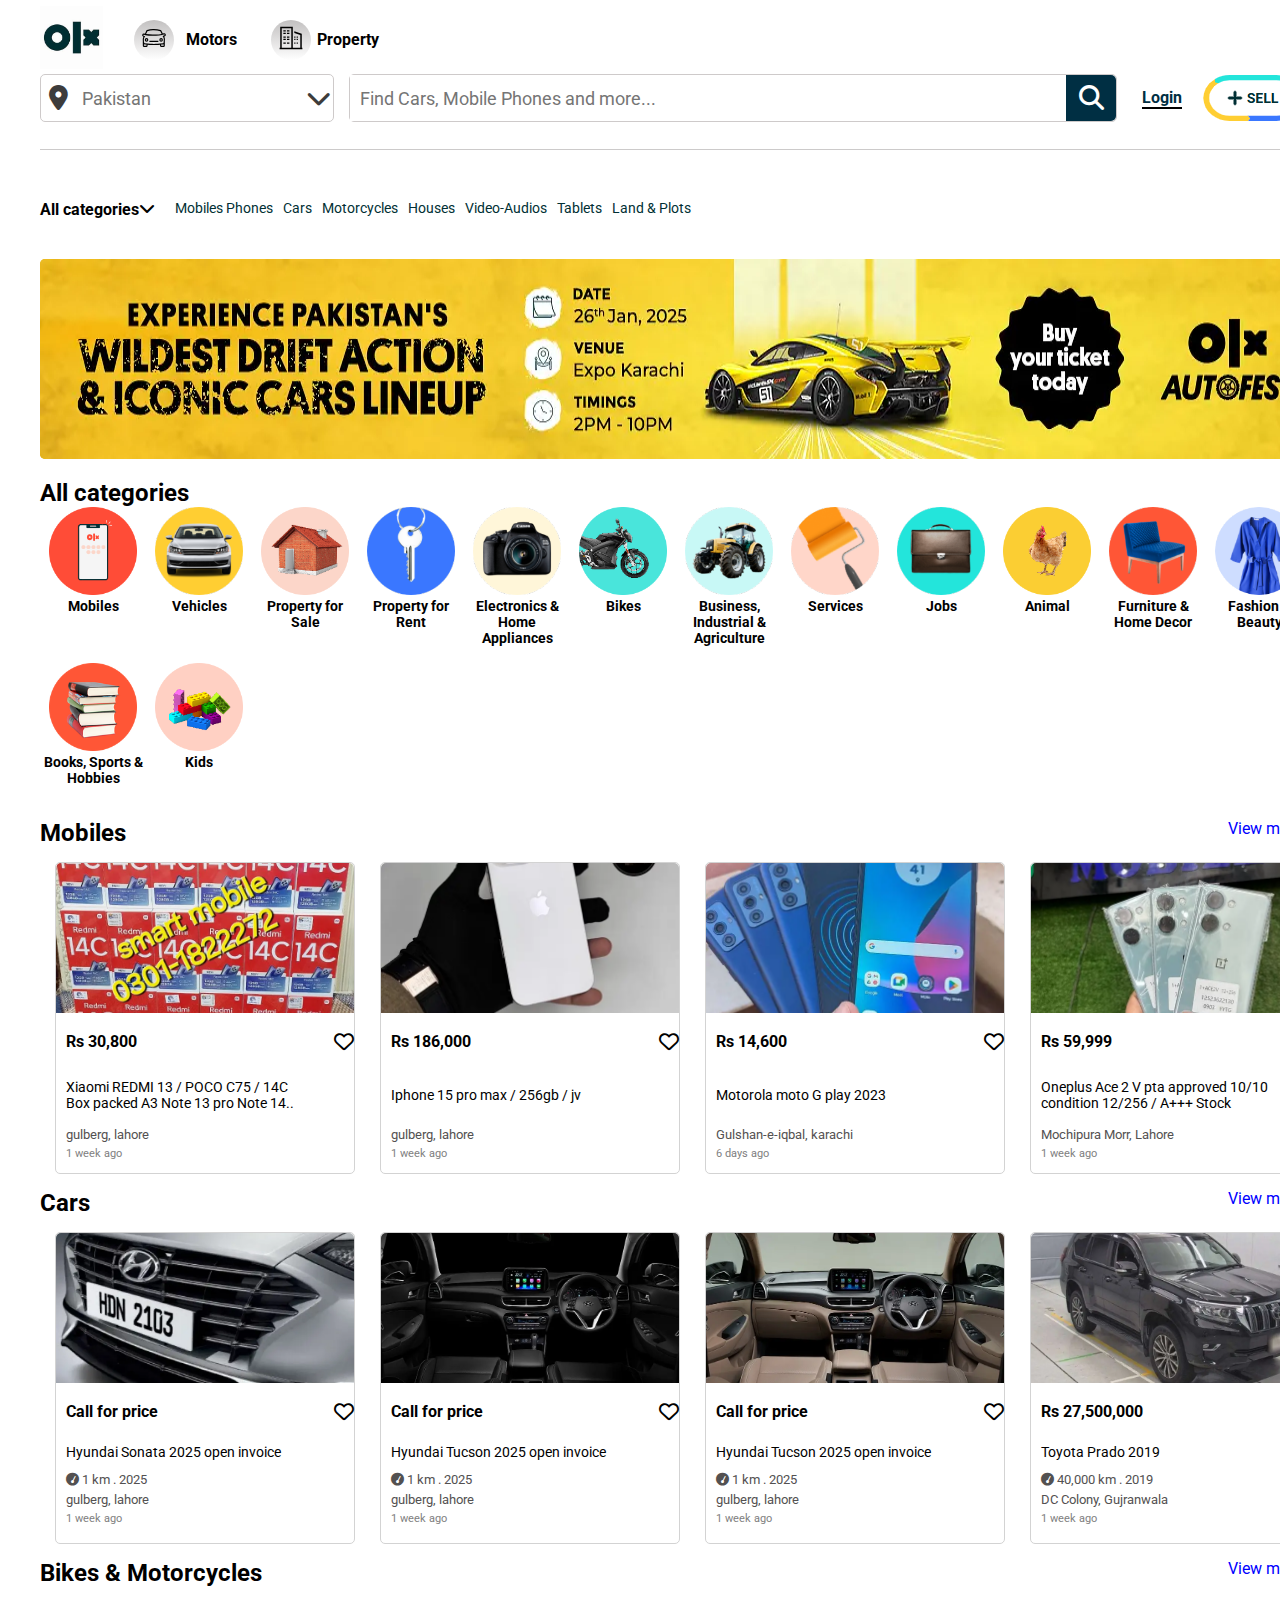
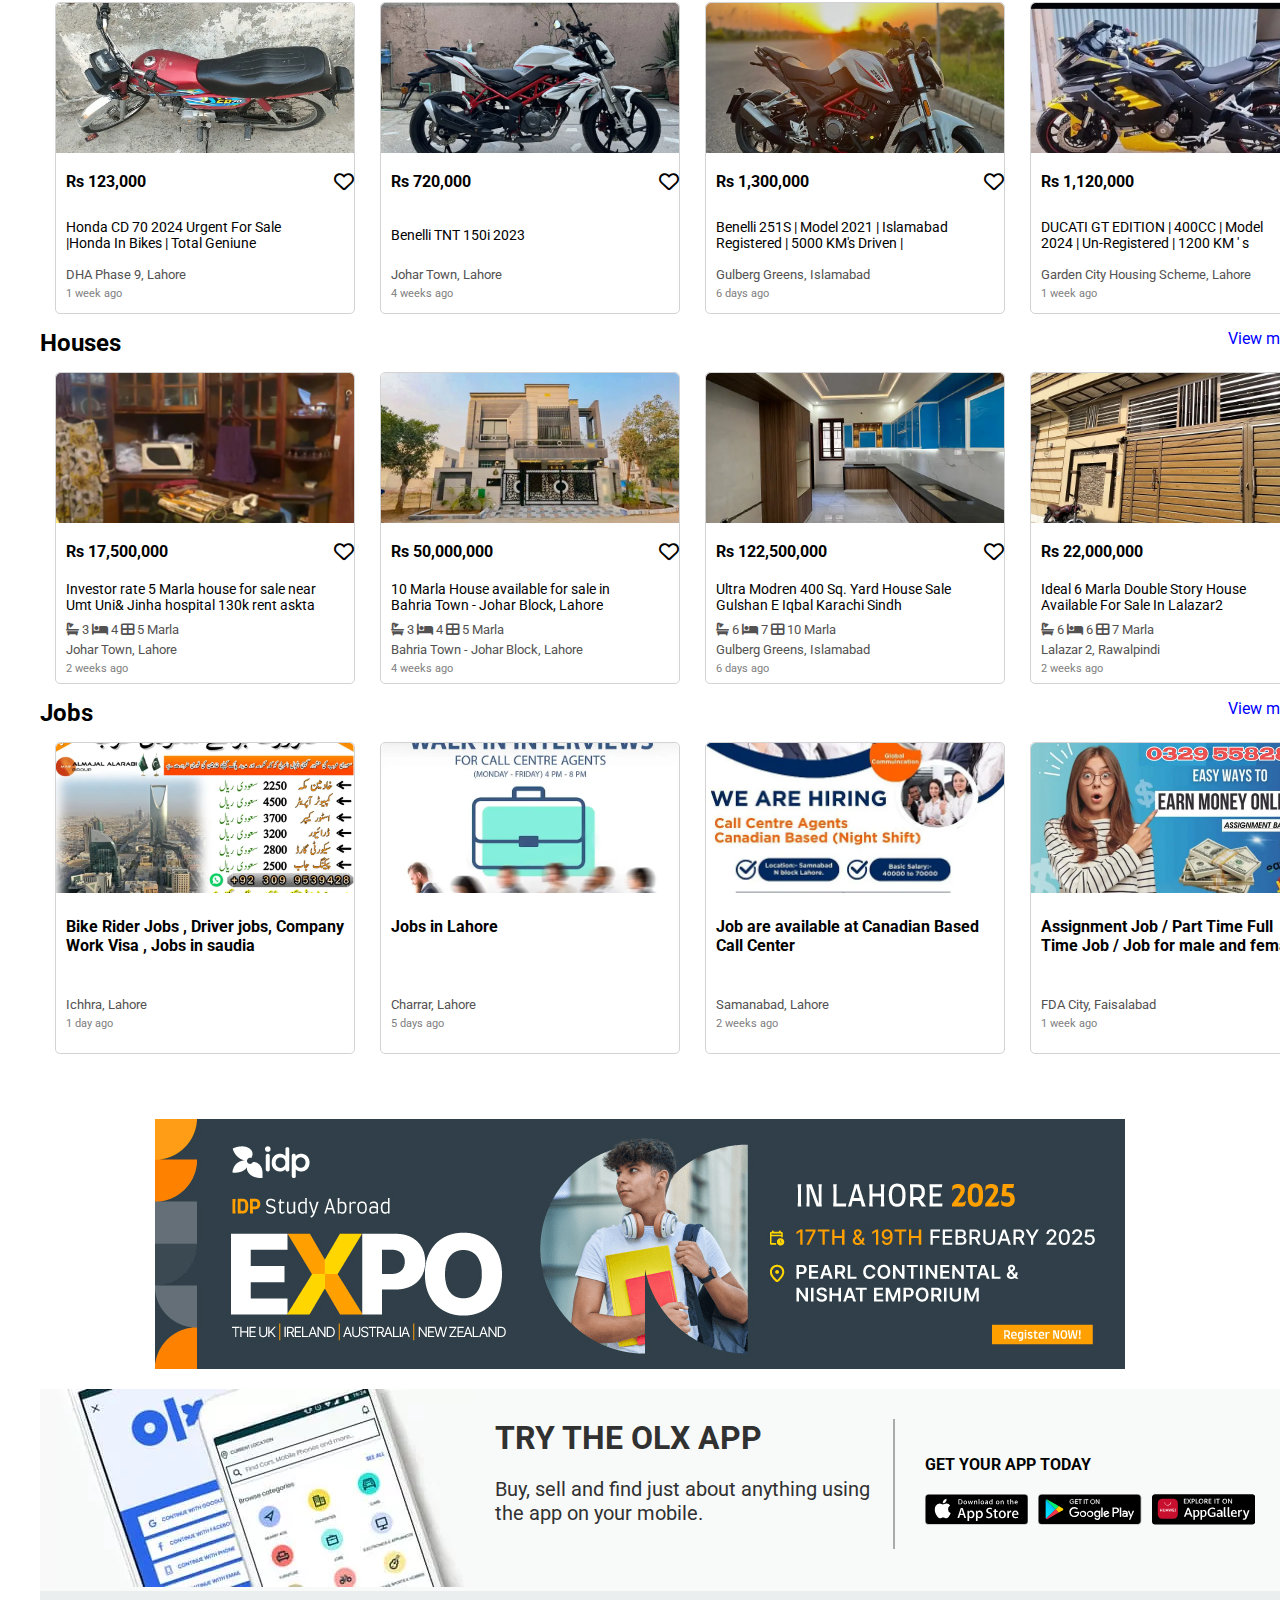
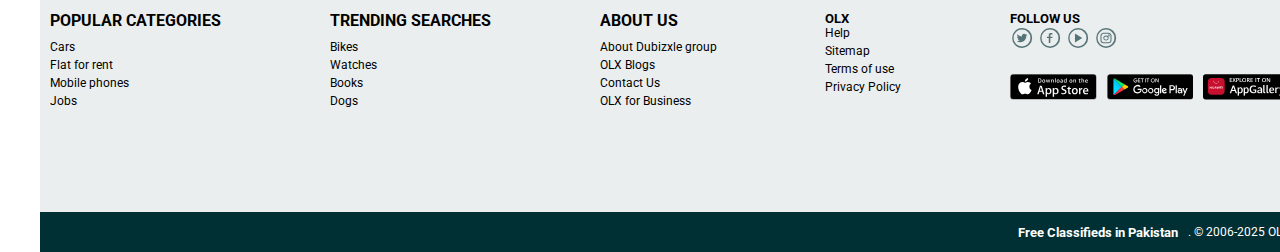
<file: index.html>
<!DOCTYPE html>
<html lang="en">
  <head>
    <meta charset="UTF-8" />
    <meta name="viewport" content="width=device-width, initial-scale=1.0" />
    <title>Document</title>
    <link rel="stylesheet" href="/CSS/Styles.css" />

    <link
      rel="stylesheet"
      href="https://cdnjs.cloudflare.com/ajax/libs/font-awesome/6.7.2/css/all.min.css"
      integrity="sha512-Evv84Mr4kqVGRNSgIGL/F/aIDqQb7xQ2vcrdIwxfjThSH8CSR7PBEakCr51Ck+w+/U6swU2Im1vVX0SVk9ABhg=="
      crossorigin="anonymous"
      referrerpolicy="no-referrer"
    />
  </head>
  <body>
    <div class="wholebody">


    <div class="header">
      <div class="nav_1sec">
        <a href="">
          <img src="/images/new_olx_logo.jfif" class="olx_logo" alt="" />
        </a>
        <div class="Motors">
          <div class="logo_backgound">
            <a href="">
              <div class="_948d9e0a c37d7f37 b2e0090c _371e9918">
                <svg
                  xmlns="http://www.w3.org/2000/svg"
                  width="24"
                  height="24"
                  viewBox="0 0 24 24"
                  class="_5120d4ee"
                  alt="OLX Motors"
                >
                  <path
                    d="M23.75 8.38a1.66 1.66 0 0 0-2.08-1.08l-.92.3-1.59-3.35-.5-.17a24.01 24.01 0 0 0-7.16-1c-2.23-.06-4.44.28-6.54 1.03l-.45.18-1.52 3.5-.64-.2a1.66 1.66 0 1 0-1 3.17l.12.04-.1.18a6.1 6.1 0 0 0-.61 2.26c-.01.37 0 1.11.03 1.83l.01 4v.03c-.02.36.02.73.12 1.08a1.1 1.1 0 0 0 1.11.74H4.4a1.1 1.1 0 0 0 1.1-.74c.1-.35.15-.72.13-1.08v-.44c2.76.25 4.53.37 6.28.37 1.74 0 3.45-.12 6.1-.36v.43c-.02.36.02.73.12 1.08a1.1 1.1 0 0 0 1.11.74h2.37a1.1 1.1 0 0 0 1.11-.74c.1-.35.14-.72.12-1.08l.01-3.96v-.03c.05-.74.1-1.5.1-1.93a5.6 5.6 0 0 0-.64-2.35l-.1-.21.47-.15a1.66 1.66 0 0 0 1.08-2.09zM5.37 5.18h.02c1.96-.69 4.03-1 6.1-.94 2.3-.04 4.6.28 6.8.93l.04.02 1.3 2.74a26.7 26.7 0 0 1-6.42.62h-1.06c-2.69.1-5.37-.05-8.03-.45l1.26-2.92zm-.9 13.92c0 .22-.01.45-.05.66H2a3.25 3.25 0 0 1-.04-.66v-.87c.16.08.33.13.5.15l2.02.18v.54zm17.2-.04v.04c0 .23-.01.45-.05.67h-2.44a3.26 3.26 0 0 1-.03-.67v-.53l1.88-.18c.22-.02.44-.09.63-.2v.87zm.64-9.7l-1.76.57.71 1.43c.3.57.48 1.2.5 1.85.02.37-.03 1.06-.07 1.7h-.01v.2l-.07 1.06c-.01.43-.28 1.05-.7 1.1-4.48.41-6.74.62-9 .62-2.28 0-4.66-.21-9.35-.64-.28-.03-.47-.48-.53-.9-.04-.3-.08-.79-.1-1.3v-.14a25.4 25.4 0 0 1-.02-1.62c.05-.61.21-1.21.48-1.77l.77-1.39-1.47-.46a.5.5 0 0 1 .3-.97l1.63.52.02-.02c2.45.43 4.94.6 7.43.52h2.13a26.8 26.8 0 0 0 6.92-.7l.49-.15L22 8.4a.51.51 0 0 1 .63.33.5.5 0 0 1-.33.64z"
                  ></path>
                  <path
                    d="M4.54 12.08a1.8 1.8 0 1 0 0 3.6 1.8 1.8 0 0 0 0-3.6zm0 2.46a.65.65 0 1 1 0-1.3.65.65 0 0 1 0 1.3zm14.57-2.46a1.8 1.8 0 1 0 0 3.6 1.8 1.8 0 0 0 0-3.6zm0 2.46a.65.65 0 1 1 0-1.3.65.65 0 0 1 0 1.3zm-11.71.28h8.96v1.15H7.4v-1.15z"
                  ></path>
                </svg>
              </div>
            </a>
          </div>
          <a href="">Motors</a>
        </div>

        <div class="property">
          <div class="logo_backgound">
            <a href="">
              <div class="_948d9e0a c37d7f37 b2e0090c _371e9918">
                <svg
                  xmlns="http://www.w3.org/2000/svg"
                  width="24"
                  height="24"
                  viewBox="0 0 24 24"
                  class="_5120d4ee"
                  alt="OLX Property"
                >
                  <path
                    d="M22.78 21.81V7.8L15.3 5.3v1.58l5.98 2V21.8H13.8V.7H1.22v21.1h-.6v1.5h22.76v-1.5h-.6zM12.3 4.3v17.5H2.72V2.2h9.58v2.1z"
                  ></path>
                  <path
                    d="M7.98 4.37h2.42v1.21H7.98v-1.2zm-3.63 0h2.42v1.21H4.35v-1.2zM7.98 6.8h2.42V8H7.98V6.8zm-3.63 0h2.42V8H4.35V6.8zm3.63 3.62h2.42v1.21H7.98v-1.2zm-3.63 0h2.42v1.21H4.35v-1.2zm3.63 2.42h2.42v1.21H7.98v-1.2zm-3.63 0h2.42v1.21H4.35v-1.2zm3.63 3.63h2.42v1.21H7.98v-1.2zm-3.63 0h2.42v1.21H4.35v-1.2zm13.31-6.05h1.21v1.21h-1.2v-1.2zm-2.42 0h1.21v1.21h-1.2v-1.2zm2.42 2.42h1.21v1.21h-1.2v-1.2zm-2.42 0h1.21v1.21h-1.2v-1.2zm2.42 3.63h1.21v1.21h-1.2v-1.2zm-2.42 0h1.21v1.21h-1.2v-1.2z"
                  ></path>
                </svg>
              </div>
            </a>
          </div>
          <a href="">Property</a>
        </div>
      </div>
      <div class="nav_2sec">
        <div class="search-location">
          <i class="fa-solid fa-location-dot"></i>
          <input type="search" name="" id="loc-input" placeholder="Pakistan" />
          <i class="fa-solid fa-chevron-down"></i>
        </div>
        <div class="search-bar">
          <input
            type="search"
            placeholder="Find Cars, Mobile Phones and more..."
          />
          <div class="search-icon">
            <i class="fa-solid fa-magnifying-glass"></i>
          </div>
        </div>
        <div class="login_button">
          <a href="">Login</a>
        </div>
        <button class="sell-button">
          <img src="/images/Capture333.PNG" alt="" />
        </button>
      </div>
    </div>

    <div class="hero_section">
      <div class="hero_section_header">
        <div class="categories">
          <h4>All categories</h4>
          <i class="fa-solid fa-chevron-down"></i>
          <div style="display: none">
            <h4>Mobiles</h4>
            <ul>
              <li>Mobile Phones</li>
              <li>Accesories</li>
              <li>Smart Watches</li>
              <li>Tablets</li>
            </ul>
          </div>
        </div>
<div class="categories-bar">
        <a href="">Mobiles Phones</a>
        <a href="">Cars</a>
        <a href="">Motorcycles</a>
        <a href="">Houses</a>
        <a href="">Video-Audios</a>
        <a href="">Tablets</a>
        <a href="">Land & Plots</a>
      </div>
      </div>
      <div class="banner">
        <img src="/images/banner.webp" alt="" />
        <img src="/images/banner.webp" alt="" />
      </div>

      <div>
        <h2>All categories</h2>
      </div>
      <div class="icons">
        <div class="mobile sizetxt">
          <div>
            <img
              class="imgsize"
              src="/images/mobiles.8c768c96bfde33f18fcf5af2a8b9cf71.png"
              alt=""
            />
          </div>
          Mobiles
        </div>
        <div class="vehicle sizetxt">
          <div>
            <img
              class="imgsize"
              src="/images/vehicles.29fb808d5118f0db56f68a39ce5392e2.png"
              alt=""
            />
          </div>
          Vehicles
        </div>
        <div class="prop sizetxt">
          <div>
            <img
              class="imgsize"
              src="/images/property-for-sale.e3a00dbfdaa69fe5f713665f1069502f.png"
              alt=""
            />
          </div>
          Property for Sale
        </div>
        <div class="prop sizetxt">
          <div>
            <img
              class="imgsize"
              src="/images/property-for-rent.8436595fbaa90d47f0178006f57090a8.png"
              alt=""
            />
          </div>
          Property for Rent
        </div>
        <div class="Electronics sizetxt">
          <div>
            <img
              class="imgsize"
              src="/images/electronics-home-appliances.46e034dd8adca44625c2c70e4d1b5984.png"
              alt=""
            />
          </div>
          Electronics & Home Appliances
        </div>
        <div class="Bike sizetxt">
          <div>
            <img
              class="imgsize"
              src="/images/bikes.4dcd02c49b2b83aa5b4d629d1e2b383e.png"
              alt=""
            />
          </div>
          Bikes
        </div>
        <div class="Business sizetxt">
          <div>
            <img
              class="imgsize"
              src="/images/business-industrial-agriculture.704a6ffb9081bc94b11c102cc613670f.png"
              alt=""
            />
          </div>
          Business, Industrial & Agriculture
        </div>
        <div class="service sizetxt">
          <div>
            <img
              class="imgsize"
              src="/images/services.dc6aef196c0403dc61b0ee813f66fa5b.png"
              alt=""
            />
          </div>
          Services
        </div>
        <div class="job sizetxt">
          <div>
            <img
              class="imgsize"
              src="/images/jobs.79e6136dda02111cf8e7afe26b9e0f93.png"
              alt=""
            />
          </div>
          Jobs
        </div>
        <div class="animal sizetxt">
          <div>
            <img
              class="imgsize"
              src="/images/animals.62d396e85f7523dbc8ff23889fdd5c31.png"
              alt=""
            />
          </div>
          Animal
        </div>
        <div class="furniture sizetxt">
          <div>
            <img
              class="imgsize"
              src="/images/furniture-home-decor.66bcf157a53ea4c736a5b0af41219475.png"
              alt=""
            />
          </div>
          Furniture & Home Decor
        </div>
        <div class="Fashion sizetxt">
          <div>
            <img
              class="imgsize"
              src="/images/fashion-beauty.dd2cf7638c29b0e5c084a6673dd94dd7.png"
              alt=""
            />
          </div>
          Fashion & Beauty
        </div>
        <div class="books sizetxt">
          <div>
            <img
              class="imgsize"
              src="/images/books-sports-hobbies.6fee8d841b332d65a10f050f4a2ee1c8.png"
              alt=""
            />
          </div>
          Books, Sports & Hobbies
        </div>
        <div class="kids sizetxt">
          <div>
            <img
              class="imgsize"
              src="/images/kids.cd8d8864804f1c35dd6a7df68268a48d.png"
              alt=""
            />
          </div>
          Kids
        </div>
      </div>

      <div class="Mobile-section">
        <div class="upper-sec">
          <h2>Mobiles</h2>
          <a href="">View more <i class="fa-solid fa-greater-than"></i></a>
        </div>
        <div class="slider-container">
          <div class="slider">
            <div class="card1 card">
              <div class="container">
                <img src="/images/mobilesectionpic1.webp" alt="" />
              </div>
              <div class="card-text">
                <div class="price">
                  <h4>Rs 30,800</h4>
                  <i class="fa-regular fa-heart"></i>
                </div>
                <div class="product-name">
                  <p>
                    Xiaomi REDMI 13 / POCO C75 / 14C <br />
                    Box packed A3 Note 13 pro Note 14..
                  </p>
                </div>
                <p class="location">gulberg, lahore</p>
                <p class="time">1 week ago</p>
              </div>
            </div>
            <div class="card2 card">
              <img src="/images/519525526-800x600.webp" alt="" />
              <div class="card-text">
                <div class="price">
                  <h4>Rs 186,000</h4>
                  <i class="fa-regular fa-heart"></i>
                </div>

                <p class="product-name">Iphone 15 pro max / 256gb / jv</p>
                <p class="location">gulberg, lahore</p>
                <p class="time">1 week ago</p>
              </div>
            </div>
            <div class="card3 card">
              <img src="/images/mobile3.webp " alt="" />
              <div class="card-text">
                <div class="price">
                  <h4>Rs 14,600</h4>
                  <i class="fa-regular fa-heart"></i>
                </div>

                <p class="product-name">Motorola moto G play 2023</p>
                <p class="location">Gulshan-e-iqbal, karachi</p>
                <p class="time">6 days ago</p>
              </div>
            </div>
            <div class="card4 card">
              <img src="/images/mobile4.webp" alt="" />
              <div class="card-text">
                <div class="price">
                  <h4>Rs 59,999</h4>
                  <i class="fa-regular fa-heart"></i>
                </div>

                <p class="product-name">
                  Oneplus Ace 2 V pta approved 10/10 <br />
                  condition 12/256 / A+++ Stock
                </p>
                <p class="location">Mochipura Morr, Lahore</p>
                <p class="time">1 week ago</p>
              </div>
            </div>
            <div class="card4 card">
              <img src="/images/mobile4.webp" alt="" />
              <div class="card-text">
                <div class="price">
                  <h4>Rs 59,999</h4>
                  <i class="fa-regular fa-heart"></i>
                </div>

                <p class="product-name">
                  Oneplus Ace 2 V pta approved 10/10 <br />
                  condition 12/256 / A+++ Stock
                </p>
                <p class="location">Mochipura Morr, Lahore</p>
                <p class="time">1 week ago</p>
              </div>
            </div>
            <div class="card4 card">
              <img src="/images/mobile4.webp" alt="" />
              <div class="card-text">
                <div class="price">
                  <h4>Rs 59,999</h4>
                  <i class="fa-regular fa-heart"></i>
                </div>

                <p class="product-name">
                  Oneplus Ace 2 V pta approved 10/10 <br />
                  condition 12/256 / A+++ Stock
                </p>
                <p class="location">Mochipura Morr, Lahore</p>
                <p class="time">1 week ago</p>
              </div>
            </div>
          </div>
        </div>
      </div>

      <div class="Car-section">
        <div class="upper-sec">
          <h2>Cars</h2>
          <a href="">View more <i class="fa-solid fa-greater-than"></i></a>
        </div>
        <div class="slider-container">
          <div class="slider">
            <div class="card1 card">
              <div class="container">
                <img src="/images/sonata.webp" alt="" />
              </div>
              <div class="card-text">
                <div class="price">
                  <h4>Call for price</h4>
                  <i class="fa-regular fa-heart"></i>
                </div>
                <div class="car-name">
                  <p>Hyundai Sonata 2025 open invoice</p>
                </div>
                <p class="mileage">
                  <i class="fa-solid fa-gauge-simple-high"></i> 1 km . 2025
                </p>
                <p class="location">gulberg, lahore</p>
                <p class="time">1 week ago</p>
              </div>
            </div>
            <div class="card2 card">
              <div class="container">
                <img src="/images/517839514-600x450.webp" alt="" />
              </div>
              <div class="card-text">
                <div class="price">
                  <h4>Call for price</h4>
                  <i class="fa-regular fa-heart"></i>
                </div>
                <div class="car-name">
                  <p>Hyundai Tucson 2025 open invoice</p>
                </div>
                <p class="mileage">
                  <i class="fa-solid fa-gauge-simple-high"></i> 1 km . 2025
                </p>
                <p class="location">gulberg, lahore</p>
                <p class="time">1 week ago</p>
              </div>
            </div>
            <div class="card3 card">
              <div class="container">
                <img src="/images/tucson2.webp" alt="" />
              </div>
              <div class="card-text">
                <div class="price">
                  <h4>Call for price</h4>
                  <i class="fa-regular fa-heart"></i>
                </div>
                <div class="car-name">
                  <p>Hyundai Tucson 2025 open invoice</p>
                </div>
                <p class="mileage">
                  <i class="fa-solid fa-gauge-simple-high"></i> 1 km . 2025
                </p>
                <p class="location">gulberg, lahore</p>
                <p class="time">1 week ago</p>
              </div>
            </div>
            <div class="card4 card">
              <div class="container">
                <img src="/images/prado.webp" alt="" />
              </div>
              <div class="card-text">
                <div class="price">
                  <h4>Rs 27,500,000</h4>
                  <i class="fa-regular fa-heart"></i>
                </div>
                <div class="car-name">
                  <p>Toyota Prado 2019</p>
                </div>
                <p class="mileage">
                  <i class="fa-solid fa-gauge-simple-high"></i> 40,000 km . 2019
                </p>
                <p class="location">DC Colony, Gujranwala</p>
                <p class="time">1 week ago</p>
              </div>
            </div>
            <div class="card5 card">
              <div class="container">
                <img src="/images/sorento.webp" alt="" />
              </div>
              <div class="card-text">
                <div class="price">
                  <h4>Rs 8,300,000</h4>
                  <i class="fa-regular fa-heart"></i>
                </div>
                <div class="car-name">
                  <p>KIA Sorento 2022</p>
                </div>
                <p class="mileage">
                  <i class="fa-solid fa-gauge-simple-high"></i> 16,500 km . 2022
                </p>
                <p class="location">DHA Defence, Karachi</p>
                <p class="time">1 week ago</p>
              </div>
            </div>
            <div class="card6 card">
              <div class="container">
                <img src="/images/sorento.webp" alt="" />
              </div>
              <div class="card-text">
                <div class="price">
                  <h4>Rs 8,300,000</h4>
                  <i class="fa-regular fa-heart"></i>
                </div>
                <div class="car-name">
                  <p>KIA Sorento 2022</p>
                </div>
                <p class="mileage">
                  <i class="fa-solid fa-gauge-simple-high"></i> 16,500 km . 2022
                </p>
                <p class="location">DHA Defence, Karachi</p>
                <p class="time">1 week ago</p>
              </div>
            </div>
          </div>
        </div>
      </div>

      <div class="Bike-section">
        <div class="upper-sec">
          <h2>Bikes & Motorcycles</h2>
          <a href="">View more <i class="fa-solid fa-greater-than"></i></a>
        </div>
        <div class="slider-container">
          <div class="slider">
            <div class="card1 card">
              <div class="container">
                <img src="/images/honda70.webp" alt="" />
              </div>
              <div class="card-text">
                <div class="price">
                  <h4>Rs 123,000</h4>
                  <i class="fa-regular fa-heart"></i>
                </div>
                <div class="product-name">
                  <p>
                    Honda CD 70 2024 Urgent For Sale <br />
                    |Honda In Bikes | Total Geniune
                  </p>
                </div>
                <p class="location">DHA Phase 9, Lahore</p>
                <p class="time">1 week ago</p>
              </div>
            </div>
            <div class="card2 card">
              <img src="/images/Benelli.webp" alt="" />
              <div class="card-text">
                <div class="price">
                  <h4>Rs 720,000</h4>
                  <i class="fa-regular fa-heart"></i>
                </div>

                <p class="product-name">Benelli TNT 150i 2023</p>
                <p class="location">Johar Town, Lahore</p>
                <p class="time">4 weeks ago</p>
              </div>
            </div>
            <div class="card3 card">
              <img src="/images/Benelli2.webp " alt="" />
              <div class="card-text">
                <div class="price">
                  <h4>Rs 1,300,000</h4>
                  <i class="fa-regular fa-heart"></i>
                </div>

                <p class="product-name">
                  Benelli 251S | Model 2021 | Islamabad <br />
                  Registered | 5000 KM's Driven |
                </p>
                <p class="location">Gulberg Greens, Islamabad</p>
                <p class="time">6 days ago</p>
              </div>
            </div>
            <div class="card4 card">
              <img src="/images/Ducati.webp" alt="" />
              <div class="card-text">
                <div class="price">
                  <h4>Rs 1,120,000</h4>
                  <i class="fa-regular fa-heart"></i>
                </div>

                <p class="product-name">
                  DUCATI GT EDITION | 400CC | Model <br />2024 | Un-Registered |
                  1200 KM ' s
                </p>
                <p class="location">Garden City Housing Scheme, Lahore</p>
                <p class="time">1 week ago</p>
              </div>
            </div>
            <div class="card4 card">
              <img src="/images/hayabusa.webp" alt="" />
              <div class="card-text">
                <div class="price">
                  <h4>Rs 3,500,000</h4>
                  <i class="fa-regular fa-heart"></i>
                </div>

                <p class="product-name">
                  Suzuki Hayabusa | Model 2010 | Islamabad <br />
                  Registered | 21,000 Km's
                </p>
                <p class="location">Peoples Colony No 2, Faisalabad</p>
                <p class="time">2 days ago</p>
              </div>
            </div>
            <div class="card4 card">
              <img src="/images/yamaha.webp" alt="" />
              <div class="card-text">
                <div class="price">
                  <h4>Rs 370,000</h4>
                  <i class="fa-regular fa-heart"></i>
                </div>

                <p class="product-name">
                  Yamaha yb125z-DX unregistered 100%original
                </p>
                <p class="location">Qadirpur Ran, Multan</p>
                <p class="time">2 days ago</p>
              </div>
            </div>
          </div>
        </div>
      </div>

      <div class="House-section">
        <div class="upper-sec">
          <h2>Houses</h2>
          <a href="">View more <i class="fa-solid fa-greater-than"></i></a>
        </div>
        <div class="slider-container">
          <div class="slider">
            <div class="card1 card">
              <div class="container">
                <img src="/images/house1.webp" alt="" />
              </div>
              <div class="card-text">
                <div class="price">
                  <h4>Rs 17,500,000</h4>
                  <i class="fa-regular fa-heart"></i>
                </div>
                <div class="house-name">
                  <p>
                    Investor rate 5 Marla house for sale near <br />
                    Umt Uni& Jinha hospital 130k rent askta
                  </p>
                </div>
                <p class="house-details">
                  <i class="fa-solid fa-bath"></i> 3
                  <i class="fa-solid fa-bed"></i> 4
                  <i class="fa-solid fa-table-cells-large"></i> 5 Marla
                </p>
                <p class="location">Johar Town, Lahore</p>
                <p class="time">2 weeks ago</p>
              </div>
            </div>
            <div class="card2 card">
              <img src="/images/house2.webp" alt="" />
              <div class="card-text">
                <div class="price">
                  <h4>Rs 50,000,000</h4>
                  <i class="fa-regular fa-heart"></i>
                </div>

                <p class="house-name">
                  10 Marla House available for sale in <br />
                  Bahria Town - Johar Block, Lahore
                </p>
                <p class="house-details">
                  <i class="fa-solid fa-bath"></i> 3
                  <i class="fa-solid fa-bed"></i> 4
                  <i class="fa-solid fa-table-cells-large"></i> 5 Marla
                </p>
                <p class="location">Bahria Town - Johar Block, Lahore</p>
                <p class="time">4 weeks ago</p>
              </div>
            </div>
            <div class="card3 card">
              <img src="/images/house3.webp " alt="" />
              <div class="card-text">
                <div class="price">
                  <h4>Rs 122,500,000</h4>
                  <i class="fa-regular fa-heart"></i>
                </div>

                <p class="house-name">
                  Ultra Modren 400 Sq. Yard House Sale <br />
                  Gulshan E Iqbal Karachi Sindh
                </p>
                <p class="house-details">
                  <i class="fa-solid fa-bath"></i> 6
                  <i class="fa-solid fa-bed"></i> 7
                  <i class="fa-solid fa-table-cells-large"></i> 10 Marla
                </p>
                <p class="location">Gulberg Greens, Islamabad</p>
                <p class="time">6 days ago</p>
              </div>
            </div>
            <div class="card4 card">
              <img src="/images/house4.webp" alt="" />
              <div class="card-text">
                <div class="price">
                  <h4>Rs 22,000,000</h4>
                  <i class="fa-regular fa-heart"></i>
                </div>

                <p class="house-name">
                  Ideal 6 Marla Double Story House <br />
                  Available For Sale In Lalazar2
                </p>
                <p class="house-details">
                  <i class="fa-solid fa-bath"></i> 6
                  <i class="fa-solid fa-bed"></i> 6
                  <i class="fa-solid fa-table-cells-large"></i> 7 Marla
                </p>
                <p class="location">Lalazar 2, Rawalpindi</p>
                <p class="time">2 weeks ago</p>
              </div>
            </div>
            <div class="card4 card">
              <img src="/images/house5.webp" alt="" />
              <div class="card-text">
                <div class="price">
                  <h4>Rs 255,000,000</h4>
                  <i class="fa-regular fa-heart"></i>
                </div>

                <p class="house-name">
                  Luxurious Design By Mohsin Ali Studio <br />
                  01 Kanal Double Height Lobby & Tv...
                </p>
                <p class="house-details">
                  <i class="fa-solid fa-bath"></i> 7+
                  <i class="fa-solid fa-bed"></i> 6+
                  <i class="fa-solid fa-table-cells-large"></i> 20 Marla
                </p>
                <p class="location">DHA Phase 6 - Block G, Lahore</p>
                <p class="time">12 minutes ago</p>
              </div>
            </div>
            <div class="card4 card">
              <img src="/images/house6.webp" alt="" />
              <div class="card-text">
                <div class="price">
                  <h4>Rs 80,000,000</h4>
                  <i class="fa-regular fa-heart"></i>
                </div>

                <p class="house-name">
                  Full Basement Most Luxury Design 01 <br />Kanal Top Location
                  House Available For Sale
                </p>
                <p class="house-details">
                  <i class="fa-solid fa-bath"></i> 7+
                  <i class="fa-solid fa-bed"></i> 6+
                  <i class="fa-solid fa-table-cells-large"></i> 20 Marla
                </p>
                <p class="location">DHA Phase 7, Lahore</p>
                <p class="time">7 minutes ago</p>
              </div>
            </div>
          </div>
        </div>
      </div>

      <div class="Jobs-section">
        <div class="upper-sec">
          <h2>Jobs</h2>
          <a href="">View more <i class="fa-solid fa-greater-than"></i></a>
        </div>
        <div class="slider-container">
          <div class="slider">
            <div class="card1 card">
              <div class="container">
                <img src="/images/job1.webp" alt="" />
              </div>
              <div class="card-text">
                <div class="role">
                  <h4>
                    Bike Rider Jobs , Driver jobs, Company <br />
                    Work Visa , Jobs in saudia
                  </h4>
                </div>
                <!-- <div class="product-name">
                  <h3>
                    Bike Rider Jobs , Driver jobs, Company <br> Work Visa , Jobs in saudia
                  </h3>
                </div> -->
                <p class="location">Ichhra, Lahore</p>
                <p class="time">1 day ago</p>
              </div>
            </div>
            <div class="card1 card">
              <div class="container">
                <img src="/images/job2.webp" alt="" />
              </div>
              <div class="card-text">
                <div class="role">
                  <h4>Jobs in Lahore</h4>
                </div>
                <!-- <div class="product-name">
                    <h3>
                      Bike Rider Jobs , Driver jobs, Company <br> Work Visa , Jobs in saudia
                    </h3>
                  </div> -->
                <p class="location">Charrar, Lahore</p>
                <p class="time">5 days ago</p>
              </div>
            </div>
            <div class="card1 card">
              <div class="container">
                <img src="/images/job3.webp" alt="" />
              </div>
              <div class="card-text">
                <div class="role">
                  <h4>
                    Job are available at Canadian Based <br />
                    Call Center
                  </h4>
                </div>
                <!-- <div class="product-name">
                    <h3>
                      Bike Rider Jobs , Driver jobs, Company <br> Work Visa , Jobs in saudia
                    </h3>
                  </div> -->
                <p class="location">Samanabad, Lahore</p>
                <p class="time">2 weeks ago</p>
              </div>
            </div>
            <div class="card1 card">
              <div class="container">
                <img src="/images/job4.webp" alt="" />
              </div>
              <div class="card-text">
                <div class="role">
                  <h4>
                    Assignment Job / Part Time Full <br />Time Job / Job for
                    male and female
                  </h4>
                </div>
                <!-- <div class="product-name">
                    <h3>
                      Bike Rider Jobs , Driver jobs, Company <br> Work Visa , Jobs in saudia
                    </h3>
                  </div> -->
                <p class="location">FDA City, Faisalabad</p>
                <p class="time">1 week ago</p>
              </div>
            </div>
          </div>
        </div>
      </div>
    </div>

    <div class="footer_ad">
      <img src="/images/footer_Ad.png" alt="" />
    </div>

    <div class="footer_1">
      <div class="mobileimg">
        <img
          src="/images/olxMobileApp.f5579f77e849b600ad60857e46165516.webp"
          alt=""
        />
      </div>
      <div class="footer_1_txt">
        <h1>TRY THE OLX APP</h1>
        <p>
          Buy, sell and find just about anything using the app on your mobile.
        </p>
      </div>
      <div class="footer_1_end">
        <h4>GET YOUR APP TODAY</h4>
        <div class="app_icons">
          <svg xmlns="http://www.w3.org/2000/svg" viewBox="0 0 135 40">
            <path
              fill="#A6A6A6"
              d="M130.2 40H4.73A4.74 4.74 0 0 1 0 35.27V4.73C0 2.12 2.12 0 4.73 0H130.2a4.8 4.8 0 0 1 4.8 4.73v30.54a4.8 4.8 0 0 1-4.8 4.73z"
            />
            <path
              d="M134.03 35.27a3.83 3.83 0 0 1-3.83 3.83H4.73a3.83 3.83 0 0 1-3.84-3.83V4.72A3.84 3.84 0 0 1 4.73.9H130.2a3.83 3.83 0 0 1 3.83 3.84v30.54z"
            />
            <g fill="#FFF">
              <path
                d="M30.13 19.78c-.03-3.22 2.64-4.79 2.76-4.86a5.94 5.94 0 0 0-4.68-2.53c-1.96-.2-3.87 1.18-4.87 1.18-1.03 0-2.57-1.16-4.23-1.12a6.23 6.23 0 0 0-5.24 3.2c-2.27 3.91-.58 9.68 1.6 12.85 1.08 1.55 2.35 3.29 4 3.23 1.63-.07 2.24-1.04 4.2-1.04 1.95 0 2.52 1.04 4.2 1 1.75-.03 2.85-1.56 3.9-3.13a12.83 12.83 0 0 0 1.78-3.62 5.6 5.6 0 0 1-3.42-5.16zM26.93 10.3a5.7 5.7 0 0 0 1.3-4.08 5.81 5.81 0 0 0-3.75 1.94 5.43 5.43 0 0 0-1.34 3.94 4.8 4.8 0 0 0 3.79-1.8z"
              />
            </g>
            <g fill="#FFF">
              <path
                d="M53.65 31.5h-2.28l-1.24-3.9h-4.32l-1.19 3.9h-2.21l4.28-13.3h2.65l4.3 13.3zm-3.9-5.55l-1.12-3.47c-.12-.35-.34-1.2-.67-2.5h-.04c-.13.56-.34 1.4-.63 2.5l-1.1 3.48h3.57zM64.66 26.59c0 1.63-.44 2.92-1.32 3.87a3.87 3.87 0 0 1-2.94 1.26c-1.27 0-2.17-.45-2.73-1.36h-.04v5.05H55.5V25.07c0-1.03-.03-2.08-.08-3.16h1.88l.12 1.52h.04a3.55 3.55 0 0 1 3.23-1.72c1.14 0 2.08.45 2.84 1.34.75.9 1.13 2.08 1.13 3.54zm-2.17.08c0-.94-.21-1.7-.63-2.31A2.18 2.18 0 0 0 60 23.4c-.52 0-1 .17-1.43.52-.43.35-.7.8-.84 1.37-.06.27-.1.48-.1.65v1.6c0 .7.22 1.3.65 1.77s.98.72 1.66.72c.8 0 1.43-.3 1.88-.92.45-.62.67-1.44.67-2.45zM75.7 26.59c0 1.63-.44 2.92-1.33 3.87a3.86 3.86 0 0 1-2.94 1.26c-1.26 0-2.17-.45-2.72-1.36h-.04v5.05h-2.13V25.07c0-1.03-.03-2.08-.08-3.16h1.87l.12 1.52h.04a3.55 3.55 0 0 1 3.24-1.72c1.13 0 2.08.45 2.84 1.34a5.3 5.3 0 0 1 1.13 3.54zm-2.17.08c0-.94-.21-1.7-.64-2.31a2.18 2.18 0 0 0-1.85-.95c-.53 0-1 .17-1.43.52-.43.35-.71.8-.84 1.37-.07.27-.1.48-.1.65v1.6c0 .7.21 1.3.64 1.77.43.48.98.72 1.67.72.8 0 1.43-.3 1.88-.92.44-.62.67-1.44.67-2.45zM88.04 27.77c0 1.13-.4 2.05-1.18 2.77a5.24 5.24 0 0 1-3.63 1.16 6.35 6.35 0 0 1-3.45-.83l.5-1.78c.93.57 1.96.85 3.08.85.8 0 1.43-.18 1.88-.54.44-.36.67-.85.67-1.45 0-.54-.19-1-.56-1.37a5.14 5.14 0 0 0-1.83-1.03c-2.33-.87-3.5-2.14-3.5-3.81 0-1.1.41-2 1.23-2.7.81-.69 1.9-1.04 3.26-1.04 1.2 0 2.21.21 3.02.63l-.54 1.74c-.75-.4-1.6-.61-2.54-.61-.75 0-1.34.18-1.76.55-.36.33-.53.73-.53 1.2 0 .53.2.97.6 1.31.36.32 1 .66 1.94 1.03 1.15.46 1.99 1 2.53 1.62.54.61.8 1.38.8 2.3zM95.09 23.5h-2.35v4.67c0 1.18.41 1.77 1.24 1.77.38 0 .7-.03.95-.1l.06 1.62c-.42.16-.97.24-1.66.24-.84 0-1.5-.26-1.98-.77-.47-.51-.7-1.38-.7-2.59v-4.83h-1.4v-1.6h1.4v-1.76l2.09-.63v2.39h2.35v1.6zM105.7 26.63c0 1.47-.43 2.68-1.27 3.63a4.51 4.51 0 0 1-3.52 1.46c-1.4 0-2.53-.47-3.36-1.4s-1.26-2.11-1.26-3.53c0-1.5.43-2.7 1.3-3.66a4.47 4.47 0 0 1 3.48-1.42c1.4 0 2.54.47 3.4 1.4.81.91 1.22 2.08 1.22 3.52zm-2.22.07c0-.89-.19-1.65-.57-2.28a2.1 2.1 0 0 0-1.92-1.15c-.85 0-1.5.38-1.95 1.15a4.4 4.4 0 0 0-.57 2.32c0 .88.18 1.64.57 2.27.46.77 1.1 1.15 1.93 1.15.82 0 1.46-.39 1.92-1.17.4-.64.59-1.41.59-2.3zM112.62 23.78a3.7 3.7 0 0 0-.67-.06c-.75 0-1.33.29-1.74.85a3.2 3.2 0 0 0-.53 1.9v5.03h-2.13l.02-6.57c0-1.1-.03-2.11-.08-3.02h1.85l.08 1.83h.06c.23-.63.58-1.13 1.07-1.52.47-.34.98-.5 1.54-.5.2 0 .37 0 .53.03v2.03zM122.16 26.25a5 5 0 0 1-.08.97h-6.4c.03.95.34 1.67.93 2.17.54.45 1.24.67 2.1.67.94 0 1.8-.15 2.58-.45l.33 1.48a8 8 0 0 1-3.21.6 4.66 4.66 0 0 1-3.5-1.32 4.85 4.85 0 0 1-1.28-3.53c0-1.44.4-2.65 1.18-3.6a4.09 4.09 0 0 1 3.36-1.55c1.38 0 2.43.52 3.14 1.54.56.82.85 1.82.85 3.02zm-2.04-.55a2.9 2.9 0 0 0-.41-1.64c-.37-.6-.94-.89-1.7-.89-.7 0-1.26.29-1.7.87a3.18 3.18 0 0 0-.63 1.66h4.44z"
              />
            </g>
            <g fill="#FFF">
              <path
                d="M49.05 10c0 1.19-.35 2.07-1.06 2.67a4.2 4.2 0 0 1-2.78.82c-.6 0-1.1-.03-1.53-.08V6.98c.55-.09 1.15-.13 1.8-.13 1.15 0 2 .25 2.6.74.64.57.97 1.37.97 2.42zm-1.1.04c0-.76-.2-1.35-.61-1.76-.4-.4-1-.6-1.77-.6-.33 0-.61.01-.85.06v4.89c.13.02.37.03.71.03.8 0 1.42-.23 1.86-.67s.66-1.1.66-1.95zM54.9 11.04c0 .72-.2 1.32-.61 1.78-.44.48-1.01.72-1.73.72a2.1 2.1 0 0 1-1.65-.69 2.5 2.5 0 0 1-.62-1.73c0-.73.21-1.33.64-1.8s1-.7 1.7-.7 1.26.23 1.68.7c.4.44.6 1.01.6 1.72zm-1.08.03c0-.43-.1-.8-.28-1.12a1.03 1.03 0 0 0-.94-.56c-.42 0-.74.19-.96.56-.19.31-.28.7-.28 1.14 0 .43.1.8.28 1.12.23.37.54.56.95.56.4 0 .72-.19.94-.57.2-.32.3-.7.3-1.13zM62.77 8.72l-1.48 4.71h-.96l-.61-2.04c-.16-.52-.28-1.02-.38-1.53h-.02c-.09.52-.22 1.03-.38 1.53l-.65 2.04h-.97l-1.38-4.71H57l.54 2.24c.12.53.23 1.03.32 1.51h.01c.08-.4.21-.9.4-1.5l.66-2.25h.86l.64 2.2c.15.54.28 1.06.38 1.55h.02c.08-.48.18-1 .32-1.55l.58-2.2h1.02zM68.2 13.43h-1.05v-2.7c0-.83-.32-1.24-.95-1.24a.95.95 0 0 0-.76.34c-.19.23-.29.5-.29.8v2.8H64.1v-3.36c0-.42 0-.87-.03-1.35h.92l.05.73h.03c.12-.22.3-.41.54-.56.28-.18.6-.27.95-.27.44 0 .8.14 1.1.43.36.35.54.87.54 1.56v2.82zM71.09 13.43h-1.05V6.56h1.05v6.87zM77.26 11.04c0 .72-.2 1.32-.62 1.78-.44.48-1.01.72-1.73.72a2.1 2.1 0 0 1-1.65-.69 2.5 2.5 0 0 1-.62-1.73c0-.73.21-1.33.64-1.8s.99-.7 1.7-.7c.7 0 1.26.23 1.68.7.4.44.6 1.01.6 1.72zm-1.09.03c0-.43-.1-.8-.28-1.12a1.03 1.03 0 0 0-.94-.56c-.42 0-.74.19-.96.56-.19.31-.28.7-.28 1.14 0 .43.1.8.28 1.12.23.37.54.56.95.56.4 0 .71-.19.94-.57.2-.32.29-.7.29-1.13zM82.33 13.43h-.94l-.08-.54h-.03c-.32.43-.78.65-1.38.65-.44 0-.8-.14-1.07-.43a1.34 1.34 0 0 1-.37-.96c0-.57.24-1.01.72-1.32.49-.3 1.16-.45 2.04-.44v-.09c0-.62-.33-.93-.98-.93-.47 0-.88.12-1.23.35l-.21-.69c.43-.27.97-.4 1.61-.4 1.23 0 1.85.64 1.85 1.94v1.74c0 .47.02.84.07 1.12zm-1.09-1.62v-.72c-1.15-.02-1.73.3-1.73.95 0 .24.06.43.2.55.13.12.3.18.51.18.23 0 .45-.07.64-.21a.9.9 0 0 0 .38-.75zM88.28 13.43h-.93l-.04-.75h-.03c-.3.57-.8.86-1.52.86-.57 0-1.04-.22-1.41-.67s-.57-1.02-.57-1.73c0-.77.2-1.39.62-1.86.4-.44.87-.66 1.45-.66.63 0 1.08.22 1.33.64h.02v-2.7h1.05v5.6c0 .46.01.88.03 1.27zm-1.08-1.98v-.8a1.2 1.2 0 0 0-.4-.96c-.2-.17-.44-.25-.71-.25-.4 0-.7.15-.92.46a2 2 0 0 0-.34 1.2c0 .46.1.84.32 1.13.23.31.54.47.92.47.34 0 .62-.13.83-.4.2-.23.3-.52.3-.86zM97.25 11.04c0 .72-.2 1.32-.62 1.78-.44.48-1.01.72-1.73.72-.7 0-1.24-.23-1.65-.69a2.5 2.5 0 0 1-.62-1.73c0-.73.21-1.33.64-1.8s.99-.7 1.7-.7c.7 0 1.26.23 1.68.7.4.44.6 1.01.6 1.72zm-1.09.03c0-.43-.1-.8-.28-1.12a1.04 1.04 0 0 0-.94-.56c-.42 0-.74.19-.96.56-.19.31-.28.7-.28 1.14 0 .43.1.8.28 1.12.23.37.54.56.95.56.4 0 .71-.19.94-.57.2-.32.3-.7.3-1.13zM102.88 13.43h-1.04v-2.7c0-.83-.32-1.24-.96-1.24-.3 0-.56.1-.75.34s-.3.5-.3.8v2.8H98.8v-3.36c0-.42-.01-.87-.04-1.35h.92l.05.73h.03c.12-.22.3-.41.54-.56.29-.18.6-.27.95-.27.44 0 .8.14 1.1.43.36.35.54.87.54 1.56v2.82zM109.94 9.5h-1.16v2.3c0 .58.2.87.61.87.2 0 .35-.02.47-.05l.03.8c-.21.07-.48.11-.82.11-.41 0-.73-.13-.97-.38-.23-.25-.35-.67-.35-1.27V9.5h-.68v-.78h.68v-.87l1.03-.3v1.17h1.16v.78zM115.48 13.43h-1.05v-2.68c0-.84-.31-1.26-.94-1.26-.49 0-.82.24-1 .73-.04.1-.05.23-.05.38v2.83h-1.05V6.56h1.05V9.4h.02c.33-.52.8-.78 1.41-.78.44 0 .8.14 1.08.43.36.35.53.88.53 1.58v2.8zM121.2 10.85c0 .2 0 .35-.03.48h-3.15c.02.46.17.82.46 1.06.27.22.6.33 1.03.33.46 0 .89-.07 1.27-.22l.16.73c-.44.2-.97.3-1.58.3-.73 0-1.3-.22-1.72-.65-.42-.43-.62-1.01-.62-1.74 0-.7.19-1.3.58-1.77a2 2 0 0 1 1.65-.76c.67 0 1.19.26 1.54.76.28.4.42.9.42 1.48zm-1-.27c.01-.3-.05-.58-.2-.8a.92.92 0 0 0-.83-.44 1 1 0 0 0-.83.43c-.18.22-.28.5-.32.81h2.19z"
              />
            </g>
          </svg>

          <svg
            xmlns="http://www.w3.org/2000/svg"
            id="artwork"
            viewBox="0 0 135 40"
          >
            <style>
              .st1 {
                fill: #fff;
                stroke: #fff;
                stroke-width: 0.2;
                stroke-miterlimit: 10;
              }
              .st8 {
                opacity: 0.12;
                enable-background: new;
              }
            </style>
            <path
              fill="#a6a6a6"
              d="M130.2 40H4.7A4.7 4.7 0 0 1 0 35.3V4.7C0 2.1 2.1 0 4.7 0h125.5c2.6 0 4.8 2.1 4.8 4.7v30.5c0 2.7-2.2 4.8-4.8 4.8z"
            />
            <path
              d="M134 35.3c0 2.1-1.7 3.8-3.8 3.8H4.7a3.8 3.8 0 0 1-3.8-3.8V4.7C.9 2.6 2.6.9 4.7.9h125.5c2.1 0 3.8 1.7 3.8 3.8v30.6z"
            />
            <path
              d="M47.4 10.2c0 .7-.2 1.5-.8 2a3.1 3.1 0 0 1-5.3-2.3c0-.8.3-1.6.9-2.2.6-.6 1.4-.9 2.2-.9l1.2.2c.4.1.7.4.9.7l-.5.5a2 2 0 0 0-1.6-.7c-1.3 0-2.3 1-2.3 2.3v.1c0 1.3 1 2.4 2.3 2.4.6 0 1.2-.2 1.7-.7.3-.3.5-.8.5-1.2h-2.2v-.6h2.9l.1.4zM52 7.7h-2.7v1.9h2.5v.7h-2.5v1.9H52v.8h-3.5V7H52v.7zM55.3 13h-.8V7.7h-1.7V7H57v.7h-1.7V13zM59.9 13V7h.8v6h-.8zM64.1 13h-.8V7.7h-1.7V7h4.1v.7H64V13h.1zM73.6 12.2a3.1 3.1 0 0 1-4.4 0C68 11 68 9 69.2 7.8s3.2-1.2 4.4 0a3.1 3.1 0 0 1 0 4.4zm-3.8-.5c.9.9 2.4.9 3.3 0 .9-1 .9-2.5 0-3.4s-2.4-.9-3.3 0c-.9 1-.9 2.4 0 3.4zM75.6 13V7h.9l2.9 4.7V7h.8v6h-.8l-3.1-4.9V13h-.7z"
              class="st1"
            />
            <path
              fill="#fff"
              d="M68.1 21.8a4.2 4.2 0 1 0 .2 0c-.1-.1-.1-.1-.2 0zm0 6.8c-1.4.1-2.7-1-2.8-2.4-.1-1.4 1-2.7 2.4-2.8 1.4-.1 2.7 1 2.8 2.4v.2c.1 1.4-.9 2.5-2.4 2.6.1 0 .1 0 0 0zm-9.3-6.8a4.2 4.2 0 1 0 .2 0c-.1-.1-.1-.1-.2 0zm0 6.8c-1.4.1-2.7-1-2.8-2.4s1-2.7 2.4-2.8c1.4-.1 2.7 1 2.8 2.4v.2c.1 1.4-1 2.5-2.4 2.6.1 0 0 0 0 0zm-11.1-5.5v1.8H52c-.1.8-.4 1.6-1 2.3-.9.9-2.1 1.4-3.3 1.3-2.7 0-4.8-2.1-4.8-4.8s2.1-4.8 4.8-4.8c1.2 0 2.4.4 3.3 1.3l1.3-1.3a6.7 6.7 0 0 0-11.4 4.4 6.7 6.7 0 0 0 6.3 6.9h.5c1.7.1 3.4-.6 4.6-1.8 1-1.2 1.6-2.7 1.6-4.2l-.1-1.1h-6.1zm45.4 1.4a4 4 0 0 0-3.6-2.7 4 4 0 0 0-4 4v.3c0 2.3 1.8 4.2 4.1 4.2h.2a4 4 0 0 0 3.5-1.9l-1.4-1c-.4.7-1.2 1.2-2.1 1.2s-1.7-.5-2.1-1.3l5.7-2.3-.3-.5zm-5.9 1.4c-.1-1.3.9-2.4 2.2-2.5.7 0 1.3.3 1.6.9l-3.8 1.6zM82.6 30h1.9V17.5h-1.9V30zm-3-7.3c-.6-.6-1.5-1-2.3-1a4.2 4.2 0 0 0-4 4.5 4.2 4.2 0 0 0 4 4c.9 0 1.7-.4 2.2-1h.1v.6c0 1.6-.9 2.5-2.3 2.5-1 0-1.8-.6-2.1-1.5l-1.6.7a4 4 0 0 0 3.8 2.5c2.2 0 4-1.3 4-4.4V22h-1.7l-.1.7zm-2.2 5.9a2.7 2.7 0 0 1-2.4-2.8c.1-1.3 1.1-2.2 2.4-2.4 1.3.1 2.3 1.2 2.3 2.5v.1c.1 1.3-.9 2.5-2.2 2.6h-.1zm24.4-11.1h-4.5V30h1.9v-4.7h2.6c2.1.2 4-1.5 4.2-3.6s-1.5-4-3.6-4.2h-.6zm0 6h-2.6v-4.3h2.7c1.2 0 2.1 1 2.1 2.1s-1 2.2-2.2 2.2zm11.5-1.8c-1.4-.1-2.7.7-3.3 1.9l1.7.7c.3-.6 1-1 1.7-.9 1-.1 1.9.6 2 1.6v.1c-.6-.3-1.3-.5-1.9-.5-1.8 0-3.6 1-3.6 2.8a3 3 0 0 0 3 2.8h.1c1 .1 1.9-.4 2.4-1.2h.1v1h1.8v-4.8c-.1-2.2-1.8-3.5-4-3.5zm-.2 6.8c-.6 0-1.5-.3-1.5-1.1 0-1 1.1-1.3 2-1.3.6 0 1.2.1 1.7.4-.1 1.2-1 2.1-2.2 2zm10.6-6.5l-2.1 5.4h-.1l-2.2-5.4h-2l3.3 7.6-1.9 4.2h1.9l5.1-11.8h-2zm-16.8 8h1.9V17.5h-1.9V30z"
            />
            <linearGradient
              id="SVGID_1_"
              x1="21.8"
              x2="5"
              y1="-1812.7"
              y2="-1829.5"
              gradientTransform="matrix(1 0 0 -1 0 -1804)"
              gradientUnits="userSpaceOnUse"
            >
              <stop offset="0" stop-color="#00a0ff" />
              <stop offset="0" stop-color="#00a1ff" />
              <stop offset=".3" stop-color="#00beff" />
              <stop offset=".5" stop-color="#00d2ff" />
              <stop offset=".8" stop-color="#00dfff" />
              <stop offset="1" stop-color="#00e3ff" />
            </linearGradient>
            <path
              fill="url(#SVGID_1_)"
              d="M10.4 7.5c-.3.4-.5.9-.4 1.4V31c0 .5.1 1 .5 1.4l.1.1L23 20.1v-.3L10.4 7.5z"
            />
            <linearGradient
              id="SVGID_2_"
              x1="33.8"
              x2="9.6"
              y1="-1824"
              y2="-1824"
              gradientTransform="matrix(1 0 0 -1 0 -1804)"
              gradientUnits="userSpaceOnUse"
            >
              <stop offset="0" stop-color="#ffe000" />
              <stop offset=".4" stop-color="#ffbd00" />
              <stop offset=".8" stop-color="orange" />
              <stop offset="1" stop-color="#ff9c00" />
            </linearGradient>
            <path
              fill="url(#SVGID_2_)"
              d="M27 24.3l-4.1-4.1v-.3l4.1-4.1h.1l4.9 2.8c1.4.8 1.4 2.1 0 2.9l-4.9 2.8H27z"
            />
            <linearGradient
              id="SVGID_3_"
              x1="24.8"
              x2="2.1"
              y1="-1826.3"
              y2="-1849"
              gradientTransform="matrix(1 0 0 -1 0 -1804)"
              gradientUnits="userSpaceOnUse"
            >
              <stop offset="0" stop-color="#ff3a44" />
              <stop offset="1" stop-color="#c31162" />
            </linearGradient>
            <path
              fill="url(#SVGID_3_)"
              d="M27.1 24.2L22.9 20 10.4 32.5c.6.5 1.5.5 2.1.1l14.6-8.4"
            />
            <linearGradient
              id="SVGID_4_"
              x1="7.3"
              x2="17.4"
              y1="-1804.2"
              y2="-1814.3"
              gradientTransform="matrix(1 0 0 -1 0 -1804)"
              gradientUnits="userSpaceOnUse"
            >
              <stop offset="0" stop-color="#32a071" />
              <stop offset=".1" stop-color="#2da771" />
              <stop offset=".5" stop-color="#15cf74" />
              <stop offset=".8" stop-color="#06e775" />
              <stop offset="1" stop-color="#00f076" />
            </linearGradient>
            <path
              fill="url(#SVGID_4_)"
              d="M27.1 15.8L12.5 7.5c-.6-.5-1.5-.5-2.1 0L22.9 20l4.2-4.2z"
            />
            <path
              d="M27 24.1l-14.5 8.2c-.6.4-1.4.4-2 0l-.1.1.1.1c.6.4 1.4.4 2 0l14.6-8.3-.1-.1z"
              opacity=".2"
            />
            <path
              d="M10.4 32.3c-.3-.4-.5-.9-.5-1.4v.2c0 .5.1 1 .5 1.4v-.2zM32 21.3l-5 2.8.1.1 4.9-2.8c.6-.3.9-.8 1-1.4-.1.6-.5 1-1 1.3z"
              class="st8"
            />
            <path
              fill="#fff"
              d="M12.5 7.6L32 18.7c.5.3.9.7 1 1.3-.1-.6-.4-1.2-1-1.4l-19.5-11c-1.4-.9-2.5-.2-2.5 1.3V9c0-1.5 1.1-2.2 2.5-1.4z"
              opacity=".3"
            />
          </svg>

            <svg
            version="1.1"
            id="katman_1"
            xmlns="http://www.w3.org/2000/svg"
            x="0"
            y="0"
            viewBox="0 0 409.8 120"
            style="enable-background: new 0 0 409.8 120"
            xml:space="preserve"
          >
            <style>
              .st0 {
                fill: #fff;
              }
            </style>
            <g id="appstore">
              <path
                id="Path_1"
                d="M409.8 108c.1 6.6-5.2 11.9-11.8 12H11.8C5.2 119.9 0 114.6 0 108V12C0 5.4 5.2.1 11.8 0H398c6.6.1 11.8 5.4 11.8 12v96z"
              />
              <g id="Group_10" transform="translate(126.379 50.925)">
                <path
                  id="Path_6"
                  class="st0"
                  d="M24.5 29.3H10L6.4 39H0L14.2 2.7h6L34.8 39h-6.7l-3.6-9.7zm-12.7-4.8h10.9l-3.9-10.3c-.6-1.5-.9-3-1.5-4.8-.6 1.5-.9 3-1.5 4.8l-4 10.3z"
                />
                <path
                  id="Path_7"
                  class="st0"
                  d="M37.5 18.8c0-2.2-.1-4.4-.3-6.7H43c.2 1.1.4 2.2.3 3.3 2-2.5 5-3.9 8.2-3.9 1.8.1 3.6.6 5.1 1.5 1.6 1 2.8 2.5 3.6 4.2 1.1 2.4 1.6 5 1.5 7.6 0 2.8-.5 5.6-1.5 8.2-1.1 2-2.6 3.8-4.5 5.1-2 1.2-4.3 1.9-6.6 1.8-1.9 0-3.7-.3-5.4-.9v11.2l-6 .6-.2-32zm16.3 13.6c1.2-1.8 1.8-4.2 1.8-7.6.1-2.3-.4-4.6-1.5-6.7-2-2-5.1-2.4-7.6-.9-1.1.6-2.2 1.4-3 2.4v14.5c.6.4 1.4.6 2.1.6.9 0 1.5.3 2.4.3 2.8.1 4.6-.8 5.8-2.6z"
                />
                <path
                  id="Path_8"
                  class="st0"
                  d="M65.9 18.8c0-2.2-.1-4.4-.3-6.7h5.7c.2 1.1.4 2.2.3 3.3 2-2.5 5-3.9 8.2-3.9 1.8.1 3.6.6 5.1 1.5 1.6 1 2.8 2.5 3.6 4.2 1.1 2.4 1.6 5 1.5 7.6 0 2.8-.5 5.6-1.5 8.2-1.1 2-2.6 3.8-4.5 5.1-2 1.2-4.3 1.9-6.6 1.8-1.9 0-3.7-.3-5.4-.9v11.2l-6 .6-.1-32zm16.4 13.6c1.2-1.8 1.8-4.2 1.8-7.6.1-2.3-.4-4.6-1.5-6.7-1-1.3-2.6-2.1-4.2-2.1-1.2 0-2.3.3-3.3.9-1.1.6-2.2 1.4-3 2.4v14.5c.6.4 1.4.6 2.1.6.9 0 1.5.3 2.4.3 2.7.4 4.5-.5 5.7-2.3z"
                />
                <path
                  id="Path_9"
                  class="st0"
                  d="M102.2 37.2c-2.7-1.4-4.8-3.6-6.1-6.4-1.5-3-2.2-6.3-2.1-9.7-.1-3.6.8-7.1 2.4-10.3 1.6-2.7 3.9-4.9 6.7-6.4 3-1.5 6.3-2.2 9.7-2.1 2 .1 4.1.3 6.1.6 2.1.3 3.6 1.2 5.4 1.8l-1.5 4.8c-2.9-1.5-6.1-2.3-9.4-2.4-2.3 0-4.6.5-6.7 1.5-1.9 1.2-3.4 2.9-4.5 4.8-1 2.4-1.5 5-1.5 7.6-.1 2.4.3 4.8 1.2 7 .8 2 2.2 3.7 3.9 4.8 2 1.3 4.3 1.9 6.7 1.8 1.2.1 2.4-.1 3.6-.3 1.2-.3 2.4-.6 3.3-.9v-7.3H111v-4.8h14.5v15.1c-2.1 1-4.3 1.7-6.7 2.1-2.2.6-4.4.9-6.7.9-3.4.3-6.8-.5-9.9-2.2z"
                />
                <path
                  id="Path_10"
                  class="st0"
                  d="M147.3 39c-.3-1.2-.4-2.4-.3-3.6-1 1.2-2.2 2.3-3.6 3-1.6.9-3.4 1.3-5.1 1.2-1.5 0-2.9-.3-4.2-.9-1.3-.6-2.3-1.5-3-2.7-.8-1.4-1.2-3-1.2-4.5-.1-2.4.9-4.8 2.7-6.4 1.8-1.5 5.1-2.4 9.4-2.4 1.6-.1 3.2 0 4.8.3v-.6c.1-1.8-.4-3.7-1.5-5.1-1.2-1-2.7-1.6-4.2-1.5-1.4.1-2.8.3-4.2.6-1.4.3-2.7.8-3.9 1.5l-.9-4.5c1.4-.6 2.8-1.1 4.2-1.5 1.9-.4 3.8-.6 5.7-.6 2.1-.1 4.2.3 6.1 1.2 1.7.7 3.1 2 3.9 3.6 1.1 2.2 1.6 4.6 1.5 7V34c0 1.7.1 3.4.3 5.1l-6.5-.1zm-3.6-4.8c1.2-.6 2.2-1.4 3-2.4v-5.1c-1.4-.2-2.8-.3-4.2-.3-2.4 0-4.2.3-5.4 1.2-1 .8-1.5 2-1.5 3.3-.1 1.1.3 2.3 1.2 3 .9.7 1.9 1 3 .9 1.3.2 2.7 0 3.9-.6z"
                />
                <path
                  id="Path_11"
                  class="st0"
                  d="M158.2 32.7V.6l6.1-.6v31.5c0 .8.2 1.7.6 2.4.3.6.9.6 1.8.6.5 0 1-.1 1.5-.3l.6 4.5-2.1.6c-.9 0-1.5.3-2.4.3-4 0-6.1-2.4-6.1-6.9z"
                />
                <path
                  id="Path_12"
                  class="st0"
                  d="M173.6 32.7V.6l6.1-.6v31.5c0 .8.2 1.7.6 2.4.3.6.9.6 1.8.6.5 0 1-.1 1.5-.3l.6 4.5-2.1.6c-.9 0-1.5.3-2.4.3-3.9 0-6.1-2.4-6.1-6.9z"
                />
                <path
                  id="Path_13"
                  class="st0"
                  d="M210.2 26.3h-17.5c.3 5.7 3 8.5 8.2 8.5 1.3-.1 2.6-.3 3.9-.6 1.3-.3 2.7-.7 3.9-1.2l1.2 4.2c-3.2 1.5-6.7 2.2-10.3 2.1-2.5 0-5-.5-7.3-1.5-1.9-1.1-3.4-2.7-4.5-4.5-1-2.3-1.5-4.8-1.5-7.3 0-2.6.5-5.2 1.5-7.6.8-2.1 2.5-3.9 4.5-4.8 3.9-2.4 8.8-2.4 12.7 0 1.8 1.2 3.1 2.9 3.9 4.8.9 2.1 1.3 4.4 1.2 6.7v1.2zm-6-3.9c.1-1.7-.5-3.4-1.5-4.8-.9-1.2-2.1-1.5-3.9-1.5-1.5 0-2.9.5-3.9 1.5-1.1 1.4-1.8 3.1-2.1 4.8h11.4z"
                />
                <path
                  id="Path_14"
                  class="st0"
                  d="M215.4 18.8c0-2.2-.1-4.4-.3-6.7h5.7c0 .6.3 1.5.3 2.7 0 .9.3 1.8.3 2.4.6-1.1 1.3-2.1 2.1-3 .7-.9 1.5-1.6 2.4-2.1.9-.6 2-.9 3-.9.8-.1 1.6 0 2.4.3l-.9 5.4c-.7-.3-1.4-.4-2.1-.3-1.4-.1-2.8.4-3.9 1.2-1.3 1-2.5 2.2-3.3 3.6v17.2h-6v-20h.3z"
                />
                <path
                  id="Path_15"
                  class="st0"
                  d="m235.4 50.2-2.1-.6 1.2-4.5 1.5.3c.6 0 1.2.3 1.8.3 2.7 0 4.8-1.8 6.1-5.1l.3-.9-10-27.2h6.7l5.1 15.1c.6 2 1.2 4 1.5 6 .6-1.8.9-3.9 1.5-5.7l5.1-15.4h6.4l-10 27.2c-.7 2.3-1.7 4.4-3 6.4-1.1 1.4-2.4 2.7-3.9 3.6-1.7.9-3.6 1.3-5.4 1.2-1-.5-1.9-.7-2.8-.7z"
                />
              </g>
              <g id="Group_11" transform="translate(126.379 18.254)">
                <path
                  id="Path_16"
                  class="st0"
                  d="M0 0h11.2l-.3 2.7H3.3v5.1h7.3v2.4H3.3V16h7.9l-.3 2.7H0V0z"
                />
                <path
                  id="Path_17"
                  class="st0"
                  d="M18.8 9.4 13 0h3.6l3.9 7 4.2-7h3.6l-5.7 9.1 6.4 9.7h-3.6l-4.5-7.6-4.5 7.6h-3.9l6.3-9.4z"
                />
                <path
                  id="Path_18"
                  class="st0"
                  d="M31.2 0h5.1c1.9-.1 3.8.4 5.4 1.5 1.2 1 1.9 2.6 1.8 4.2 0 1.2-.3 2.3-.9 3.3-.7.9-1.5 1.6-2.4 2.1-.9.6-2.1.6-3.6.6-.8 0-1.6-.1-2.4-.3v7.3h-3.3V0h.3zm8.1 8.5c.7-.7 1-1.7.9-2.7 0-1.2-.3-2.1-1.2-2.4-.9-.7-1.9-1-3-.9h-1.8v6.7c.6 0 1.2.1 1.8.3 1.8.2 2.7-.1 3.3-1z"
                />
                <path
                  id="Path_19"
                  class="st0"
                  d="M46.9 0h3.3v16h7.9l-.3 3H46.9V0z"
                />
                <path
                  id="Path_20"
                  class="st0"
                  d="M62.9 18.1c-1.4-.7-2.4-1.9-3-3.3-.8-1.6-1.2-3.4-1.2-5.1-.1-1.8.3-3.6 1.2-5.1.7-1.5 1.9-2.6 3.3-3.3C64.8.4 66.6 0 68.3.1c1.7-.1 3.4.3 4.8 1.2 1.4.7 2.4 1.9 3 3.3.7 1.5 1.1 3.2 1.2 4.8.1 1.9-.3 3.8-1.2 5.4-.7 1.5-1.9 2.6-3.3 3.3-1.6.9-3.3 1.3-5.1 1.2-1.6.1-3.3-.3-4.8-1.2zm8.8-2.4c.9-.7 1.6-1.5 2.1-2.4.3-1.2.5-2.4.6-3.6 0-1.2-.2-2.5-.6-3.6-.2-1-.9-1.9-1.8-2.4-2.1-1.2-4.6-1.2-6.7 0-.9.7-1.7 1.6-2.1 2.7-.5 1.1-.7 2.4-.6 3.6 0 1.2.2 2.5.6 3.6.4 1.1 1.1 1.9 2.1 2.4 1 .6 2.2.9 3.3.9 1.1-.3 2.1-.7 3.1-1.2z"
                />
                <path
                  id="Path_21"
                  class="st0"
                  d="M81.4 0h6.1c2.1 0 3.9.3 4.8 1.2 1.2.8 1.9 2.2 1.8 3.6-.1.9-.3 1.9-.6 2.7-.3.8-.8 1.5-1.5 1.9-.5.5-1.1.9-1.8 1.2l5.7 8.5H92l-4.8-7.6h-2.4v7.6h-3.3V0zm5.1 9.1c.7 0 1.5-.2 2.1-.6.6-.2 1.2-.7 1.5-1.2.3-.6.5-1.2.6-1.8 0-.8-.3-1.6-.9-2.1-.8-.4-1.8-.6-2.7-.6h-2.4v6.4l1.8-.1z"
                />
                <path
                  id="Path_22"
                  class="st0"
                  d="M98.3 0h11.2l-.3 2.7h-7.6v5.1h7.3v2.4h-7.3V16h7.9l-.3 3H98.3V0z"
                />
                <path id="Path_23" class="st0" d="M121.6 0h3.3v19.1h-3.3V0z" />
                <path
                  id="Path_24"
                  class="st0"
                  d="M133.4 3h-5.7l.3-2.7h14.8l-.3 2.7H137v16.3h-3.6V3z"
                />
                <path
                  id="Path_25"
                  class="st0"
                  d="M157 18.1c-1.4-.7-2.4-1.9-3-3.3-.8-1.6-1.2-3.4-1.2-5.1-.1-1.8.3-3.6 1.2-5.1.7-1.5 1.9-2.6 3.3-3.3 1.6-.9 3.4-1.3 5.1-1.2 1.7-.1 3.4.3 4.8 1.2 1.4.7 2.4 1.9 3 3.3.7 1.5 1.1 3.2 1.2 4.8.1 1.9-.3 3.8-1.2 5.4-.7 1.5-1.9 2.6-3.3 3.3-1.6.9-3.3 1.3-5.1 1.2-1.7.2-3.3-.3-4.8-1.2zm8.5-2.4c.9-.7 1.6-1.5 2.1-2.4.3-1.2.6-2.4.6-3.6 0-1.2-.2-2.5-.6-3.6-.2-1-.9-1.9-1.8-2.4-2.1-1.2-4.6-1.2-6.7 0-.9.7-1.7 1.6-2.1 2.7-.5 1.1-.7 2.4-.6 3.6 0 1.2.2 2.5.6 3.6.4 1.1 1.1 1.9 2.1 2.4 1 .6 2.2.9 3.3.9 1.1-.2 2.1-.6 3.1-1.2z"
                />
                <path
                  id="Path_26"
                  class="st0"
                  d="M175.2 0h3.6l9.4 14.5V0h3v19.1h-3.6l-9.4-14.8v14.8h-3V0z"
                />
              </g>
              <g id="Group_12" transform="translate(22.922 18.254)">
                <g id="形状_1_拷贝_25_32_">
                  <g id="Group_5">
                    <path
                      id="Path_27"
                      d="M57.5 0H22.4C6.1 0 0 6 0 22.4v34.8c0 16.3 6.1 22.4 22.4 22.4h34.8c16.3 0 22.4-6.1 22.4-22.4V22.4C79.9 6 73.8 0 57.5 0z"
                      style="
                        fill-rule: evenodd;
                        clip-rule: evenodd;
                        fill: #c8102e;
                      "
                    />
                  </g>
                </g>
                <path
                  id="Path_28"
                  class="st0"
                  d="M15.7 39.9h2.1v10.6h-2.1v-4.2h-4.5v4.2H9.1V39.9h2.1v4.2H16v-4.2h-.3zM27.8 46c0 1.8-.9 2.7-2.4 2.7S23 47.8 23 46v-6h-2.1v6c0 3 1.5 4.5 4.5 4.5 2.7 0 4.5-1.8 4.5-4.8V40h-2.1v6zm24.5 1.2-2.4-7.3h-1.8l-2.4 7.3-2.1-7.3h-2.1l3.6 10.6h1.8l2.4-7 2.4 7h1.8l3.6-10.6H55l-2.7 7.3zm8.2-1.2h3.9v-1.8h-3.9V42h5.4v-2.1h-7.6v10.3h7.9v-1.8h-5.7V46zm8.5 4.2h2.1V39.9H69v10.3zm-34.8-2.1-.9 2.1h-2.1l4.5-10.3h1.8L42 50.2h-2.1l-.9-2.1h-4.8zm.6-1.8h3.3l-1.5-3.6-1.8 3.6z"
                />
                <path
                  id="Path_29"
                  class="st0"
                  d="M39.9 26.6c-7.3-.1-13.2-6-13.3-13.3h1.8c-.2 6.3 4.8 11.6 11.2 11.8 6.4.2 11.6-4.8 11.8-11.1v-.6h1.8c0 7.2-5.9 13.2-13.3 13.2z"
                />
              </g>
            </g>
          </svg>
        </div>
      </div>
    </div>

    <div class="footer_2">
        <div class="list1">
            <h4>POPULAR CATEGORIES</h4>
            <p>Cars</p>
            <p>Flat for rent</p>
            <p>Mobile phones</p>
            <p>Jobs</p>
            
        </div>
        <div class="list2">
            <h4>TRENDING SEARCHES</h4>
            <p>Bikes</p>
            <p>Watches</p>
            <p>Books</p>
            <p>Dogs</p>
            
        </div>
        <div class="list3">
            <h4>ABOUT US</h4>
            <p>About Dubizxle group</p>
            <p>OLX Blogs</p>
            <p>Contact Us</p>
            <p>OLX for Business</p>
            
        </div>
        <div class="list4">
            <h5>OLX</h5>
            <p>Help</p>
            <p>Sitemap</p>
            <p>Terms of use</p>
            <p>Privacy Policy</p>
            
        </div>
        <div class="footer_2_end">
            <h5>FOLLOW US</h5>
            <div class="olx_social_links">
            <svg xmlns="http://www.w3.org/2000/svg" width="48" height="48" fill="#002f34" fill-opacity="0.64" fill-rule="evenodd" viewBox="0 0 1024 1024">
                <path d="M512 85.3a426.7 426.7 0 1 1 0 853.3 426.7 426.7 0 0 1 0-853.3zm0 65.3a361.4 361.4 0 1 0 0 722.8 361.4 361.4 0 0 0 0-722.8zM600.5 335c25.7 0 51.5 9.6 67.6 25.8 16 0 45-9.7 57.9-19.4-6.5 19.4-25.8 41.9-38.6 51.5 22.5 0 45-9.6 51.4-12.8-12.8 16-25.7 32.1-45 45C700.2 570 584.4 689 433.2 689c-51.5 0-99.8-13-148-38.7 64.3 9.7 119-22.5 135.1-38.6-41.8 0-80.4-35.4-83.7-61.1 9.7 0 29 3.2 38.7-3.2-54.7-13-70.8-54.7-70.8-87 9.7 9.8 32.1 9.8 41.8 9.8-32.1-19.4-54.7-70.9-29-119 48.3 57.8 122.3 90 193.1 93.2-3.2-6.4-3.2-12.9-3.2-19.3 0-48.2 41.8-90 93.3-90z" class="rui-77aaa"/>
            </svg>
            <svg xmlns="http://www.w3.org/2000/svg" width="48" height="48" fill="#002f34" fill-opacity="0.64" fill-rule="evenodd" viewBox="0 0 1024 1024">
                <path d="M512 85.3a426.7 426.7 0 1 1 0 853.3 426.7 426.7 0 0 1 0-853.3zm0 65.3a361.4 361.4 0 1 0 0 722.8 361.4 361.4 0 0 0 0-722.8zm104.8 150.5v57.6h-61.3c-15.4 0-28.8 14.9-28.8 31.6v63.2h90v53.8h-90v215.5h-67.1V507.4H381v-53.8h78.6v-74.3c0-42.8 34.5-78 76.6-78h80.6z" class="rui-77aaa"/>
            </svg>
            <svg xmlns="http://www.w3.org/2000/svg" width="48" height="48" fill="#002f34" fill-opacity="0.64" fill-rule="evenodd" viewBox="0 0 1024 1024">
                <path d="M512 85.3a426.7 426.7 0 1 1 0 853.3 426.7 426.7 0 0 1 0-853.3zm0 65.3a361.4 361.4 0 1 0 0 722.8 361.4 361.4 0 0 0 0-722.8zM382.6 322l311.1 190-311 190.2V322z" class="rui-77aaa"/>
            </svg>
            <svg xmlns="http://www.w3.org/2000/svg" width="48" height="48" fill="#002f34" fill-opacity="0.64" fill-rule="evenodd" viewBox="0 0 1024 1024">
                <path d="M512 85.3a426.7 426.7 0 1 1 0 853.3 426.7 426.7 0 0 1 0-853.3zm0 65.3a361.4 361.4 0 1 0 0 722.8 361.4 361.4 0 0 0 0-722.8zm107.7 140.6c70.8 0 128.4 57.7 128.4 128.5v184.6c0 70.8-57.6 128.5-128.4 128.5H404.3a128.5 128.5 0 0 1-128.4-128.5V419.7c0-70.8 57.6-128.5 128.4-128.5zm0 44.6H404.3a84 84 0 0 0-83.9 84v184.5a84 84 0 0 0 83.9 84h215.4a84 84 0 0 0 84-84V419.7a84 84 0 0 0-84-84zM512 405.2c63.7 0 115.5 49.2 115.5 109.7 0 60-50.7 106.8-115.5 106.8-63.6 0-115.5-49.2-115.5-109.7 0-59.9 50.7-106.8 115.5-106.8zm0 39.7c-41.8 0-75.8 31.4-75.8 70 0 37.3 35.4 70 75.8 70s75.8-32.7 75.8-70c0-38.6-34-70-75.8-70zm118.9-86c23.3 0 43 19.7 43 43s-19.7 43-43 43-43-19.7-43-43 19.7-43 43-43zm0 28c-8.7 0-15 6.3-15 15s6.3 15 15 15 15-6.3 15-15-6.4-15-15-15z" class="rui-77aaa"/>
            </svg>
        </div>
        <div class="app_icons">
            <svg xmlns="http://www.w3.org/2000/svg" viewBox="0 0 135 40">
              <path
                fill="#A6A6A6"
                d="M130.2 40H4.73A4.74 4.74 0 0 1 0 35.27V4.73C0 2.12 2.12 0 4.73 0H130.2a4.8 4.8 0 0 1 4.8 4.73v30.54a4.8 4.8 0 0 1-4.8 4.73z"
              />
              <path
                d="M134.03 35.27a3.83 3.83 0 0 1-3.83 3.83H4.73a3.83 3.83 0 0 1-3.84-3.83V4.72A3.84 3.84 0 0 1 4.73.9H130.2a3.83 3.83 0 0 1 3.83 3.84v30.54z"
              />
              <g fill="#FFF">
                <path
                  d="M30.13 19.78c-.03-3.22 2.64-4.79 2.76-4.86a5.94 5.94 0 0 0-4.68-2.53c-1.96-.2-3.87 1.18-4.87 1.18-1.03 0-2.57-1.16-4.23-1.12a6.23 6.23 0 0 0-5.24 3.2c-2.27 3.91-.58 9.68 1.6 12.85 1.08 1.55 2.35 3.29 4 3.23 1.63-.07 2.24-1.04 4.2-1.04 1.95 0 2.52 1.04 4.2 1 1.75-.03 2.85-1.56 3.9-3.13a12.83 12.83 0 0 0 1.78-3.62 5.6 5.6 0 0 1-3.42-5.16zM26.93 10.3a5.7 5.7 0 0 0 1.3-4.08 5.81 5.81 0 0 0-3.75 1.94 5.43 5.43 0 0 0-1.34 3.94 4.8 4.8 0 0 0 3.79-1.8z"
                />
              </g>
              <g fill="#FFF">
                <path
                  d="M53.65 31.5h-2.28l-1.24-3.9h-4.32l-1.19 3.9h-2.21l4.28-13.3h2.65l4.3 13.3zm-3.9-5.55l-1.12-3.47c-.12-.35-.34-1.2-.67-2.5h-.04c-.13.56-.34 1.4-.63 2.5l-1.1 3.48h3.57zM64.66 26.59c0 1.63-.44 2.92-1.32 3.87a3.87 3.87 0 0 1-2.94 1.26c-1.27 0-2.17-.45-2.73-1.36h-.04v5.05H55.5V25.07c0-1.03-.03-2.08-.08-3.16h1.88l.12 1.52h.04a3.55 3.55 0 0 1 3.23-1.72c1.14 0 2.08.45 2.84 1.34.75.9 1.13 2.08 1.13 3.54zm-2.17.08c0-.94-.21-1.7-.63-2.31A2.18 2.18 0 0 0 60 23.4c-.52 0-1 .17-1.43.52-.43.35-.7.8-.84 1.37-.06.27-.1.48-.1.65v1.6c0 .7.22 1.3.65 1.77s.98.72 1.66.72c.8 0 1.43-.3 1.88-.92.45-.62.67-1.44.67-2.45zM75.7 26.59c0 1.63-.44 2.92-1.33 3.87a3.86 3.86 0 0 1-2.94 1.26c-1.26 0-2.17-.45-2.72-1.36h-.04v5.05h-2.13V25.07c0-1.03-.03-2.08-.08-3.16h1.87l.12 1.52h.04a3.55 3.55 0 0 1 3.24-1.72c1.13 0 2.08.45 2.84 1.34a5.3 5.3 0 0 1 1.13 3.54zm-2.17.08c0-.94-.21-1.7-.64-2.31a2.18 2.18 0 0 0-1.85-.95c-.53 0-1 .17-1.43.52-.43.35-.71.8-.84 1.37-.07.27-.1.48-.1.65v1.6c0 .7.21 1.3.64 1.77.43.48.98.72 1.67.72.8 0 1.43-.3 1.88-.92.44-.62.67-1.44.67-2.45zM88.04 27.77c0 1.13-.4 2.05-1.18 2.77a5.24 5.24 0 0 1-3.63 1.16 6.35 6.35 0 0 1-3.45-.83l.5-1.78c.93.57 1.96.85 3.08.85.8 0 1.43-.18 1.88-.54.44-.36.67-.85.67-1.45 0-.54-.19-1-.56-1.37a5.14 5.14 0 0 0-1.83-1.03c-2.33-.87-3.5-2.14-3.5-3.81 0-1.1.41-2 1.23-2.7.81-.69 1.9-1.04 3.26-1.04 1.2 0 2.21.21 3.02.63l-.54 1.74c-.75-.4-1.6-.61-2.54-.61-.75 0-1.34.18-1.76.55-.36.33-.53.73-.53 1.2 0 .53.2.97.6 1.31.36.32 1 .66 1.94 1.03 1.15.46 1.99 1 2.53 1.62.54.61.8 1.38.8 2.3zM95.09 23.5h-2.35v4.67c0 1.18.41 1.77 1.24 1.77.38 0 .7-.03.95-.1l.06 1.62c-.42.16-.97.24-1.66.24-.84 0-1.5-.26-1.98-.77-.47-.51-.7-1.38-.7-2.59v-4.83h-1.4v-1.6h1.4v-1.76l2.09-.63v2.39h2.35v1.6zM105.7 26.63c0 1.47-.43 2.68-1.27 3.63a4.51 4.51 0 0 1-3.52 1.46c-1.4 0-2.53-.47-3.36-1.4s-1.26-2.11-1.26-3.53c0-1.5.43-2.7 1.3-3.66a4.47 4.47 0 0 1 3.48-1.42c1.4 0 2.54.47 3.4 1.4.81.91 1.22 2.08 1.22 3.52zm-2.22.07c0-.89-.19-1.65-.57-2.28a2.1 2.1 0 0 0-1.92-1.15c-.85 0-1.5.38-1.95 1.15a4.4 4.4 0 0 0-.57 2.32c0 .88.18 1.64.57 2.27.46.77 1.1 1.15 1.93 1.15.82 0 1.46-.39 1.92-1.17.4-.64.59-1.41.59-2.3zM112.62 23.78a3.7 3.7 0 0 0-.67-.06c-.75 0-1.33.29-1.74.85a3.2 3.2 0 0 0-.53 1.9v5.03h-2.13l.02-6.57c0-1.1-.03-2.11-.08-3.02h1.85l.08 1.83h.06c.23-.63.58-1.13 1.07-1.52.47-.34.98-.5 1.54-.5.2 0 .37 0 .53.03v2.03zM122.16 26.25a5 5 0 0 1-.08.97h-6.4c.03.95.34 1.67.93 2.17.54.45 1.24.67 2.1.67.94 0 1.8-.15 2.58-.45l.33 1.48a8 8 0 0 1-3.21.6 4.66 4.66 0 0 1-3.5-1.32 4.85 4.85 0 0 1-1.28-3.53c0-1.44.4-2.65 1.18-3.6a4.09 4.09 0 0 1 3.36-1.55c1.38 0 2.43.52 3.14 1.54.56.82.85 1.82.85 3.02zm-2.04-.55a2.9 2.9 0 0 0-.41-1.64c-.37-.6-.94-.89-1.7-.89-.7 0-1.26.29-1.7.87a3.18 3.18 0 0 0-.63 1.66h4.44z"
                />
              </g>
              <g fill="#FFF">
                <path
                  d="M49.05 10c0 1.19-.35 2.07-1.06 2.67a4.2 4.2 0 0 1-2.78.82c-.6 0-1.1-.03-1.53-.08V6.98c.55-.09 1.15-.13 1.8-.13 1.15 0 2 .25 2.6.74.64.57.97 1.37.97 2.42zm-1.1.04c0-.76-.2-1.35-.61-1.76-.4-.4-1-.6-1.77-.6-.33 0-.61.01-.85.06v4.89c.13.02.37.03.71.03.8 0 1.42-.23 1.86-.67s.66-1.1.66-1.95zM54.9 11.04c0 .72-.2 1.32-.61 1.78-.44.48-1.01.72-1.73.72a2.1 2.1 0 0 1-1.65-.69 2.5 2.5 0 0 1-.62-1.73c0-.73.21-1.33.64-1.8s1-.7 1.7-.7 1.26.23 1.68.7c.4.44.6 1.01.6 1.72zm-1.08.03c0-.43-.1-.8-.28-1.12a1.03 1.03 0 0 0-.94-.56c-.42 0-.74.19-.96.56-.19.31-.28.7-.28 1.14 0 .43.1.8.28 1.12.23.37.54.56.95.56.4 0 .72-.19.94-.57.2-.32.3-.7.3-1.13zM62.77 8.72l-1.48 4.71h-.96l-.61-2.04c-.16-.52-.28-1.02-.38-1.53h-.02c-.09.52-.22 1.03-.38 1.53l-.65 2.04h-.97l-1.38-4.71H57l.54 2.24c.12.53.23 1.03.32 1.51h.01c.08-.4.21-.9.4-1.5l.66-2.25h.86l.64 2.2c.15.54.28 1.06.38 1.55h.02c.08-.48.18-1 .32-1.55l.58-2.2h1.02zM68.2 13.43h-1.05v-2.7c0-.83-.32-1.24-.95-1.24a.95.95 0 0 0-.76.34c-.19.23-.29.5-.29.8v2.8H64.1v-3.36c0-.42 0-.87-.03-1.35h.92l.05.73h.03c.12-.22.3-.41.54-.56.28-.18.6-.27.95-.27.44 0 .8.14 1.1.43.36.35.54.87.54 1.56v2.82zM71.09 13.43h-1.05V6.56h1.05v6.87zM77.26 11.04c0 .72-.2 1.32-.62 1.78-.44.48-1.01.72-1.73.72a2.1 2.1 0 0 1-1.65-.69 2.5 2.5 0 0 1-.62-1.73c0-.73.21-1.33.64-1.8s.99-.7 1.7-.7c.7 0 1.26.23 1.68.7.4.44.6 1.01.6 1.72zm-1.09.03c0-.43-.1-.8-.28-1.12a1.03 1.03 0 0 0-.94-.56c-.42 0-.74.19-.96.56-.19.31-.28.7-.28 1.14 0 .43.1.8.28 1.12.23.37.54.56.95.56.4 0 .71-.19.94-.57.2-.32.29-.7.29-1.13zM82.33 13.43h-.94l-.08-.54h-.03c-.32.43-.78.65-1.38.65-.44 0-.8-.14-1.07-.43a1.34 1.34 0 0 1-.37-.96c0-.57.24-1.01.72-1.32.49-.3 1.16-.45 2.04-.44v-.09c0-.62-.33-.93-.98-.93-.47 0-.88.12-1.23.35l-.21-.69c.43-.27.97-.4 1.61-.4 1.23 0 1.85.64 1.85 1.94v1.74c0 .47.02.84.07 1.12zm-1.09-1.62v-.72c-1.15-.02-1.73.3-1.73.95 0 .24.06.43.2.55.13.12.3.18.51.18.23 0 .45-.07.64-.21a.9.9 0 0 0 .38-.75zM88.28 13.43h-.93l-.04-.75h-.03c-.3.57-.8.86-1.52.86-.57 0-1.04-.22-1.41-.67s-.57-1.02-.57-1.73c0-.77.2-1.39.62-1.86.4-.44.87-.66 1.45-.66.63 0 1.08.22 1.33.64h.02v-2.7h1.05v5.6c0 .46.01.88.03 1.27zm-1.08-1.98v-.8a1.2 1.2 0 0 0-.4-.96c-.2-.17-.44-.25-.71-.25-.4 0-.7.15-.92.46a2 2 0 0 0-.34 1.2c0 .46.1.84.32 1.13.23.31.54.47.92.47.34 0 .62-.13.83-.4.2-.23.3-.52.3-.86zM97.25 11.04c0 .72-.2 1.32-.62 1.78-.44.48-1.01.72-1.73.72-.7 0-1.24-.23-1.65-.69a2.5 2.5 0 0 1-.62-1.73c0-.73.21-1.33.64-1.8s.99-.7 1.7-.7c.7 0 1.26.23 1.68.7.4.44.6 1.01.6 1.72zm-1.09.03c0-.43-.1-.8-.28-1.12a1.04 1.04 0 0 0-.94-.56c-.42 0-.74.19-.96.56-.19.31-.28.7-.28 1.14 0 .43.1.8.28 1.12.23.37.54.56.95.56.4 0 .71-.19.94-.57.2-.32.3-.7.3-1.13zM102.88 13.43h-1.04v-2.7c0-.83-.32-1.24-.96-1.24-.3 0-.56.1-.75.34s-.3.5-.3.8v2.8H98.8v-3.36c0-.42-.01-.87-.04-1.35h.92l.05.73h.03c.12-.22.3-.41.54-.56.29-.18.6-.27.95-.27.44 0 .8.14 1.1.43.36.35.54.87.54 1.56v2.82zM109.94 9.5h-1.16v2.3c0 .58.2.87.61.87.2 0 .35-.02.47-.05l.03.8c-.21.07-.48.11-.82.11-.41 0-.73-.13-.97-.38-.23-.25-.35-.67-.35-1.27V9.5h-.68v-.78h.68v-.87l1.03-.3v1.17h1.16v.78zM115.48 13.43h-1.05v-2.68c0-.84-.31-1.26-.94-1.26-.49 0-.82.24-1 .73-.04.1-.05.23-.05.38v2.83h-1.05V6.56h1.05V9.4h.02c.33-.52.8-.78 1.41-.78.44 0 .8.14 1.08.43.36.35.53.88.53 1.58v2.8zM121.2 10.85c0 .2 0 .35-.03.48h-3.15c.02.46.17.82.46 1.06.27.22.6.33 1.03.33.46 0 .89-.07 1.27-.22l.16.73c-.44.2-.97.3-1.58.3-.73 0-1.3-.22-1.72-.65-.42-.43-.62-1.01-.62-1.74 0-.7.19-1.3.58-1.77a2 2 0 0 1 1.65-.76c.67 0 1.19.26 1.54.76.28.4.42.9.42 1.48zm-1-.27c.01-.3-.05-.58-.2-.8a.92.92 0 0 0-.83-.44 1 1 0 0 0-.83.43c-.18.22-.28.5-.32.81h2.19z"
                />
              </g>
            </svg>
  
            <svg
              xmlns="http://www.w3.org/2000/svg"
              id="artwork"
              viewBox="0 0 135 40"
            >
              <style>
                .st1 {
                  fill: #fff;
                  stroke: #fff;
                  stroke-width: 0.2;
                  stroke-miterlimit: 10;
                }
                .st8 {
                  opacity: 0.12;
                  enable-background: new;
                }
              </style>
              <path
                fill="#a6a6a6"
                d="M130.2 40H4.7A4.7 4.7 0 0 1 0 35.3V4.7C0 2.1 2.1 0 4.7 0h125.5c2.6 0 4.8 2.1 4.8 4.7v30.5c0 2.7-2.2 4.8-4.8 4.8z"
              />
              <path
                d="M134 35.3c0 2.1-1.7 3.8-3.8 3.8H4.7a3.8 3.8 0 0 1-3.8-3.8V4.7C.9 2.6 2.6.9 4.7.9h125.5c2.1 0 3.8 1.7 3.8 3.8v30.6z"
              />
              <path
                d="M47.4 10.2c0 .7-.2 1.5-.8 2a3.1 3.1 0 0 1-5.3-2.3c0-.8.3-1.6.9-2.2.6-.6 1.4-.9 2.2-.9l1.2.2c.4.1.7.4.9.7l-.5.5a2 2 0 0 0-1.6-.7c-1.3 0-2.3 1-2.3 2.3v.1c0 1.3 1 2.4 2.3 2.4.6 0 1.2-.2 1.7-.7.3-.3.5-.8.5-1.2h-2.2v-.6h2.9l.1.4zM52 7.7h-2.7v1.9h2.5v.7h-2.5v1.9H52v.8h-3.5V7H52v.7zM55.3 13h-.8V7.7h-1.7V7H57v.7h-1.7V13zM59.9 13V7h.8v6h-.8zM64.1 13h-.8V7.7h-1.7V7h4.1v.7H64V13h.1zM73.6 12.2a3.1 3.1 0 0 1-4.4 0C68 11 68 9 69.2 7.8s3.2-1.2 4.4 0a3.1 3.1 0 0 1 0 4.4zm-3.8-.5c.9.9 2.4.9 3.3 0 .9-1 .9-2.5 0-3.4s-2.4-.9-3.3 0c-.9 1-.9 2.4 0 3.4zM75.6 13V7h.9l2.9 4.7V7h.8v6h-.8l-3.1-4.9V13h-.7z"
                class="st1"
              />
              <path
                fill="#fff"
                d="M68.1 21.8a4.2 4.2 0 1 0 .2 0c-.1-.1-.1-.1-.2 0zm0 6.8c-1.4.1-2.7-1-2.8-2.4-.1-1.4 1-2.7 2.4-2.8 1.4-.1 2.7 1 2.8 2.4v.2c.1 1.4-.9 2.5-2.4 2.6.1 0 .1 0 0 0zm-9.3-6.8a4.2 4.2 0 1 0 .2 0c-.1-.1-.1-.1-.2 0zm0 6.8c-1.4.1-2.7-1-2.8-2.4s1-2.7 2.4-2.8c1.4-.1 2.7 1 2.8 2.4v.2c.1 1.4-1 2.5-2.4 2.6.1 0 0 0 0 0zm-11.1-5.5v1.8H52c-.1.8-.4 1.6-1 2.3-.9.9-2.1 1.4-3.3 1.3-2.7 0-4.8-2.1-4.8-4.8s2.1-4.8 4.8-4.8c1.2 0 2.4.4 3.3 1.3l1.3-1.3a6.7 6.7 0 0 0-11.4 4.4 6.7 6.7 0 0 0 6.3 6.9h.5c1.7.1 3.4-.6 4.6-1.8 1-1.2 1.6-2.7 1.6-4.2l-.1-1.1h-6.1zm45.4 1.4a4 4 0 0 0-3.6-2.7 4 4 0 0 0-4 4v.3c0 2.3 1.8 4.2 4.1 4.2h.2a4 4 0 0 0 3.5-1.9l-1.4-1c-.4.7-1.2 1.2-2.1 1.2s-1.7-.5-2.1-1.3l5.7-2.3-.3-.5zm-5.9 1.4c-.1-1.3.9-2.4 2.2-2.5.7 0 1.3.3 1.6.9l-3.8 1.6zM82.6 30h1.9V17.5h-1.9V30zm-3-7.3c-.6-.6-1.5-1-2.3-1a4.2 4.2 0 0 0-4 4.5 4.2 4.2 0 0 0 4 4c.9 0 1.7-.4 2.2-1h.1v.6c0 1.6-.9 2.5-2.3 2.5-1 0-1.8-.6-2.1-1.5l-1.6.7a4 4 0 0 0 3.8 2.5c2.2 0 4-1.3 4-4.4V22h-1.7l-.1.7zm-2.2 5.9a2.7 2.7 0 0 1-2.4-2.8c.1-1.3 1.1-2.2 2.4-2.4 1.3.1 2.3 1.2 2.3 2.5v.1c.1 1.3-.9 2.5-2.2 2.6h-.1zm24.4-11.1h-4.5V30h1.9v-4.7h2.6c2.1.2 4-1.5 4.2-3.6s-1.5-4-3.6-4.2h-.6zm0 6h-2.6v-4.3h2.7c1.2 0 2.1 1 2.1 2.1s-1 2.2-2.2 2.2zm11.5-1.8c-1.4-.1-2.7.7-3.3 1.9l1.7.7c.3-.6 1-1 1.7-.9 1-.1 1.9.6 2 1.6v.1c-.6-.3-1.3-.5-1.9-.5-1.8 0-3.6 1-3.6 2.8a3 3 0 0 0 3 2.8h.1c1 .1 1.9-.4 2.4-1.2h.1v1h1.8v-4.8c-.1-2.2-1.8-3.5-4-3.5zm-.2 6.8c-.6 0-1.5-.3-1.5-1.1 0-1 1.1-1.3 2-1.3.6 0 1.2.1 1.7.4-.1 1.2-1 2.1-2.2 2zm10.6-6.5l-2.1 5.4h-.1l-2.2-5.4h-2l3.3 7.6-1.9 4.2h1.9l5.1-11.8h-2zm-16.8 8h1.9V17.5h-1.9V30z"
              />
              <linearGradient
                id="SVGID_1_"
                x1="21.8"
                x2="5"
                y1="-1812.7"
                y2="-1829.5"
                gradientTransform="matrix(1 0 0 -1 0 -1804)"
                gradientUnits="userSpaceOnUse"
              >
                <stop offset="0" stop-color="#00a0ff" />
                <stop offset="0" stop-color="#00a1ff" />
                <stop offset=".3" stop-color="#00beff" />
                <stop offset=".5" stop-color="#00d2ff" />
                <stop offset=".8" stop-color="#00dfff" />
                <stop offset="1" stop-color="#00e3ff" />
              </linearGradient>
              <path
                fill="url(#SVGID_1_)"
                d="M10.4 7.5c-.3.4-.5.9-.4 1.4V31c0 .5.1 1 .5 1.4l.1.1L23 20.1v-.3L10.4 7.5z"
              />
              <linearGradient
                id="SVGID_2_"
                x1="33.8"
                x2="9.6"
                y1="-1824"
                y2="-1824"
                gradientTransform="matrix(1 0 0 -1 0 -1804)"
                gradientUnits="userSpaceOnUse"
              >
                <stop offset="0" stop-color="#ffe000" />
                <stop offset=".4" stop-color="#ffbd00" />
                <stop offset=".8" stop-color="orange" />
                <stop offset="1" stop-color="#ff9c00" />
              </linearGradient>
              <path
                fill="url(#SVGID_2_)"
                d="M27 24.3l-4.1-4.1v-.3l4.1-4.1h.1l4.9 2.8c1.4.8 1.4 2.1 0 2.9l-4.9 2.8H27z"
              />
              <linearGradient
                id="SVGID_3_"
                x1="24.8"
                x2="2.1"
                y1="-1826.3"
                y2="-1849"
                gradientTransform="matrix(1 0 0 -1 0 -1804)"
                gradientUnits="userSpaceOnUse"
              >
                <stop offset="0" stop-color="#ff3a44" />
                <stop offset="1" stop-color="#c31162" />
              </linearGradient>
              <path
                fill="url(#SVGID_3_)"
                d="M27.1 24.2L22.9 20 10.4 32.5c.6.5 1.5.5 2.1.1l14.6-8.4"
              />
              <linearGradient
                id="SVGID_4_"
                x1="7.3"
                x2="17.4"
                y1="-1804.2"
                y2="-1814.3"
                gradientTransform="matrix(1 0 0 -1 0 -1804)"
                gradientUnits="userSpaceOnUse"
              >
                <stop offset="0" stop-color="#32a071" />
                <stop offset=".1" stop-color="#2da771" />
                <stop offset=".5" stop-color="#15cf74" />
                <stop offset=".8" stop-color="#06e775" />
                <stop offset="1" stop-color="#00f076" />
              </linearGradient>
              <path
                fill="url(#SVGID_4_)"
                d="M27.1 15.8L12.5 7.5c-.6-.5-1.5-.5-2.1 0L22.9 20l4.2-4.2z"
              />
              <path
                d="M27 24.1l-14.5 8.2c-.6.4-1.4.4-2 0l-.1.1.1.1c.6.4 1.4.4 2 0l14.6-8.3-.1-.1z"
                opacity=".2"
              />
              <path
                d="M10.4 32.3c-.3-.4-.5-.9-.5-1.4v.2c0 .5.1 1 .5 1.4v-.2zM32 21.3l-5 2.8.1.1 4.9-2.8c.6-.3.9-.8 1-1.4-.1.6-.5 1-1 1.3z"
                class="st8"
              />
              <path
                fill="#fff"
                d="M12.5 7.6L32 18.7c.5.3.9.7 1 1.3-.1-.6-.4-1.2-1-1.4l-19.5-11c-1.4-.9-2.5-.2-2.5 1.3V9c0-1.5 1.1-2.2 2.5-1.4z"
                opacity=".3"
              />
            </svg>
  
              <svg
              version="1.1"
              id="katman_1"
              xmlns="http://www.w3.org/2000/svg"
              x="0"
              y="0"
              viewBox="0 0 409.8 120"
              style="enable-background: new 0 0 409.8 120"
              xml:space="preserve"
            >
              <style>
                .st0 {
                  fill: #fff;
                }
              </style>
              <g id="appstore">
                <path
                  id="Path_1"
                  d="M409.8 108c.1 6.6-5.2 11.9-11.8 12H11.8C5.2 119.9 0 114.6 0 108V12C0 5.4 5.2.1 11.8 0H398c6.6.1 11.8 5.4 11.8 12v96z"
                />
                <g id="Group_10" transform="translate(126.379 50.925)">
                  <path
                    id="Path_6"
                    class="st0"
                    d="M24.5 29.3H10L6.4 39H0L14.2 2.7h6L34.8 39h-6.7l-3.6-9.7zm-12.7-4.8h10.9l-3.9-10.3c-.6-1.5-.9-3-1.5-4.8-.6 1.5-.9 3-1.5 4.8l-4 10.3z"
                  />
                  <path
                    id="Path_7"
                    class="st0"
                    d="M37.5 18.8c0-2.2-.1-4.4-.3-6.7H43c.2 1.1.4 2.2.3 3.3 2-2.5 5-3.9 8.2-3.9 1.8.1 3.6.6 5.1 1.5 1.6 1 2.8 2.5 3.6 4.2 1.1 2.4 1.6 5 1.5 7.6 0 2.8-.5 5.6-1.5 8.2-1.1 2-2.6 3.8-4.5 5.1-2 1.2-4.3 1.9-6.6 1.8-1.9 0-3.7-.3-5.4-.9v11.2l-6 .6-.2-32zm16.3 13.6c1.2-1.8 1.8-4.2 1.8-7.6.1-2.3-.4-4.6-1.5-6.7-2-2-5.1-2.4-7.6-.9-1.1.6-2.2 1.4-3 2.4v14.5c.6.4 1.4.6 2.1.6.9 0 1.5.3 2.4.3 2.8.1 4.6-.8 5.8-2.6z"
                  />
                  <path
                    id="Path_8"
                    class="st0"
                    d="M65.9 18.8c0-2.2-.1-4.4-.3-6.7h5.7c.2 1.1.4 2.2.3 3.3 2-2.5 5-3.9 8.2-3.9 1.8.1 3.6.6 5.1 1.5 1.6 1 2.8 2.5 3.6 4.2 1.1 2.4 1.6 5 1.5 7.6 0 2.8-.5 5.6-1.5 8.2-1.1 2-2.6 3.8-4.5 5.1-2 1.2-4.3 1.9-6.6 1.8-1.9 0-3.7-.3-5.4-.9v11.2l-6 .6-.1-32zm16.4 13.6c1.2-1.8 1.8-4.2 1.8-7.6.1-2.3-.4-4.6-1.5-6.7-1-1.3-2.6-2.1-4.2-2.1-1.2 0-2.3.3-3.3.9-1.1.6-2.2 1.4-3 2.4v14.5c.6.4 1.4.6 2.1.6.9 0 1.5.3 2.4.3 2.7.4 4.5-.5 5.7-2.3z"
                  />
                  <path
                    id="Path_9"
                    class="st0"
                    d="M102.2 37.2c-2.7-1.4-4.8-3.6-6.1-6.4-1.5-3-2.2-6.3-2.1-9.7-.1-3.6.8-7.1 2.4-10.3 1.6-2.7 3.9-4.9 6.7-6.4 3-1.5 6.3-2.2 9.7-2.1 2 .1 4.1.3 6.1.6 2.1.3 3.6 1.2 5.4 1.8l-1.5 4.8c-2.9-1.5-6.1-2.3-9.4-2.4-2.3 0-4.6.5-6.7 1.5-1.9 1.2-3.4 2.9-4.5 4.8-1 2.4-1.5 5-1.5 7.6-.1 2.4.3 4.8 1.2 7 .8 2 2.2 3.7 3.9 4.8 2 1.3 4.3 1.9 6.7 1.8 1.2.1 2.4-.1 3.6-.3 1.2-.3 2.4-.6 3.3-.9v-7.3H111v-4.8h14.5v15.1c-2.1 1-4.3 1.7-6.7 2.1-2.2.6-4.4.9-6.7.9-3.4.3-6.8-.5-9.9-2.2z"
                  />
                  <path
                    id="Path_10"
                    class="st0"
                    d="M147.3 39c-.3-1.2-.4-2.4-.3-3.6-1 1.2-2.2 2.3-3.6 3-1.6.9-3.4 1.3-5.1 1.2-1.5 0-2.9-.3-4.2-.9-1.3-.6-2.3-1.5-3-2.7-.8-1.4-1.2-3-1.2-4.5-.1-2.4.9-4.8 2.7-6.4 1.8-1.5 5.1-2.4 9.4-2.4 1.6-.1 3.2 0 4.8.3v-.6c.1-1.8-.4-3.7-1.5-5.1-1.2-1-2.7-1.6-4.2-1.5-1.4.1-2.8.3-4.2.6-1.4.3-2.7.8-3.9 1.5l-.9-4.5c1.4-.6 2.8-1.1 4.2-1.5 1.9-.4 3.8-.6 5.7-.6 2.1-.1 4.2.3 6.1 1.2 1.7.7 3.1 2 3.9 3.6 1.1 2.2 1.6 4.6 1.5 7V34c0 1.7.1 3.4.3 5.1l-6.5-.1zm-3.6-4.8c1.2-.6 2.2-1.4 3-2.4v-5.1c-1.4-.2-2.8-.3-4.2-.3-2.4 0-4.2.3-5.4 1.2-1 .8-1.5 2-1.5 3.3-.1 1.1.3 2.3 1.2 3 .9.7 1.9 1 3 .9 1.3.2 2.7 0 3.9-.6z"
                  />
                  <path
                    id="Path_11"
                    class="st0"
                    d="M158.2 32.7V.6l6.1-.6v31.5c0 .8.2 1.7.6 2.4.3.6.9.6 1.8.6.5 0 1-.1 1.5-.3l.6 4.5-2.1.6c-.9 0-1.5.3-2.4.3-4 0-6.1-2.4-6.1-6.9z"
                  />
                  <path
                    id="Path_12"
                    class="st0"
                    d="M173.6 32.7V.6l6.1-.6v31.5c0 .8.2 1.7.6 2.4.3.6.9.6 1.8.6.5 0 1-.1 1.5-.3l.6 4.5-2.1.6c-.9 0-1.5.3-2.4.3-3.9 0-6.1-2.4-6.1-6.9z"
                  />
                  <path
                    id="Path_13"
                    class="st0"
                    d="M210.2 26.3h-17.5c.3 5.7 3 8.5 8.2 8.5 1.3-.1 2.6-.3 3.9-.6 1.3-.3 2.7-.7 3.9-1.2l1.2 4.2c-3.2 1.5-6.7 2.2-10.3 2.1-2.5 0-5-.5-7.3-1.5-1.9-1.1-3.4-2.7-4.5-4.5-1-2.3-1.5-4.8-1.5-7.3 0-2.6.5-5.2 1.5-7.6.8-2.1 2.5-3.9 4.5-4.8 3.9-2.4 8.8-2.4 12.7 0 1.8 1.2 3.1 2.9 3.9 4.8.9 2.1 1.3 4.4 1.2 6.7v1.2zm-6-3.9c.1-1.7-.5-3.4-1.5-4.8-.9-1.2-2.1-1.5-3.9-1.5-1.5 0-2.9.5-3.9 1.5-1.1 1.4-1.8 3.1-2.1 4.8h11.4z"
                  />
                  <path
                    id="Path_14"
                    class="st0"
                    d="M215.4 18.8c0-2.2-.1-4.4-.3-6.7h5.7c0 .6.3 1.5.3 2.7 0 .9.3 1.8.3 2.4.6-1.1 1.3-2.1 2.1-3 .7-.9 1.5-1.6 2.4-2.1.9-.6 2-.9 3-.9.8-.1 1.6 0 2.4.3l-.9 5.4c-.7-.3-1.4-.4-2.1-.3-1.4-.1-2.8.4-3.9 1.2-1.3 1-2.5 2.2-3.3 3.6v17.2h-6v-20h.3z"
                  />
                  <path
                    id="Path_15"
                    class="st0"
                    d="m235.4 50.2-2.1-.6 1.2-4.5 1.5.3c.6 0 1.2.3 1.8.3 2.7 0 4.8-1.8 6.1-5.1l.3-.9-10-27.2h6.7l5.1 15.1c.6 2 1.2 4 1.5 6 .6-1.8.9-3.9 1.5-5.7l5.1-15.4h6.4l-10 27.2c-.7 2.3-1.7 4.4-3 6.4-1.1 1.4-2.4 2.7-3.9 3.6-1.7.9-3.6 1.3-5.4 1.2-1-.5-1.9-.7-2.8-.7z"
                  />
                </g>
                <g id="Group_11" transform="translate(126.379 18.254)">
                  <path
                    id="Path_16"
                    class="st0"
                    d="M0 0h11.2l-.3 2.7H3.3v5.1h7.3v2.4H3.3V16h7.9l-.3 2.7H0V0z"
                  />
                  <path
                    id="Path_17"
                    class="st0"
                    d="M18.8 9.4 13 0h3.6l3.9 7 4.2-7h3.6l-5.7 9.1 6.4 9.7h-3.6l-4.5-7.6-4.5 7.6h-3.9l6.3-9.4z"
                  />
                  <path
                    id="Path_18"
                    class="st0"
                    d="M31.2 0h5.1c1.9-.1 3.8.4 5.4 1.5 1.2 1 1.9 2.6 1.8 4.2 0 1.2-.3 2.3-.9 3.3-.7.9-1.5 1.6-2.4 2.1-.9.6-2.1.6-3.6.6-.8 0-1.6-.1-2.4-.3v7.3h-3.3V0h.3zm8.1 8.5c.7-.7 1-1.7.9-2.7 0-1.2-.3-2.1-1.2-2.4-.9-.7-1.9-1-3-.9h-1.8v6.7c.6 0 1.2.1 1.8.3 1.8.2 2.7-.1 3.3-1z"
                  />
                  <path
                    id="Path_19"
                    class="st0"
                    d="M46.9 0h3.3v16h7.9l-.3 3H46.9V0z"
                  />
                  <path
                    id="Path_20"
                    class="st0"
                    d="M62.9 18.1c-1.4-.7-2.4-1.9-3-3.3-.8-1.6-1.2-3.4-1.2-5.1-.1-1.8.3-3.6 1.2-5.1.7-1.5 1.9-2.6 3.3-3.3C64.8.4 66.6 0 68.3.1c1.7-.1 3.4.3 4.8 1.2 1.4.7 2.4 1.9 3 3.3.7 1.5 1.1 3.2 1.2 4.8.1 1.9-.3 3.8-1.2 5.4-.7 1.5-1.9 2.6-3.3 3.3-1.6.9-3.3 1.3-5.1 1.2-1.6.1-3.3-.3-4.8-1.2zm8.8-2.4c.9-.7 1.6-1.5 2.1-2.4.3-1.2.5-2.4.6-3.6 0-1.2-.2-2.5-.6-3.6-.2-1-.9-1.9-1.8-2.4-2.1-1.2-4.6-1.2-6.7 0-.9.7-1.7 1.6-2.1 2.7-.5 1.1-.7 2.4-.6 3.6 0 1.2.2 2.5.6 3.6.4 1.1 1.1 1.9 2.1 2.4 1 .6 2.2.9 3.3.9 1.1-.3 2.1-.7 3.1-1.2z"
                  />
                  <path
                    id="Path_21"
                    class="st0"
                    d="M81.4 0h6.1c2.1 0 3.9.3 4.8 1.2 1.2.8 1.9 2.2 1.8 3.6-.1.9-.3 1.9-.6 2.7-.3.8-.8 1.5-1.5 1.9-.5.5-1.1.9-1.8 1.2l5.7 8.5H92l-4.8-7.6h-2.4v7.6h-3.3V0zm5.1 9.1c.7 0 1.5-.2 2.1-.6.6-.2 1.2-.7 1.5-1.2.3-.6.5-1.2.6-1.8 0-.8-.3-1.6-.9-2.1-.8-.4-1.8-.6-2.7-.6h-2.4v6.4l1.8-.1z"
                  />
                  <path
                    id="Path_22"
                    class="st0"
                    d="M98.3 0h11.2l-.3 2.7h-7.6v5.1h7.3v2.4h-7.3V16h7.9l-.3 3H98.3V0z"
                  />
                  <path id="Path_23" class="st0" d="M121.6 0h3.3v19.1h-3.3V0z" />
                  <path
                    id="Path_24"
                    class="st0"
                    d="M133.4 3h-5.7l.3-2.7h14.8l-.3 2.7H137v16.3h-3.6V3z"
                  />
                  <path
                    id="Path_25"
                    class="st0"
                    d="M157 18.1c-1.4-.7-2.4-1.9-3-3.3-.8-1.6-1.2-3.4-1.2-5.1-.1-1.8.3-3.6 1.2-5.1.7-1.5 1.9-2.6 3.3-3.3 1.6-.9 3.4-1.3 5.1-1.2 1.7-.1 3.4.3 4.8 1.2 1.4.7 2.4 1.9 3 3.3.7 1.5 1.1 3.2 1.2 4.8.1 1.9-.3 3.8-1.2 5.4-.7 1.5-1.9 2.6-3.3 3.3-1.6.9-3.3 1.3-5.1 1.2-1.7.2-3.3-.3-4.8-1.2zm8.5-2.4c.9-.7 1.6-1.5 2.1-2.4.3-1.2.6-2.4.6-3.6 0-1.2-.2-2.5-.6-3.6-.2-1-.9-1.9-1.8-2.4-2.1-1.2-4.6-1.2-6.7 0-.9.7-1.7 1.6-2.1 2.7-.5 1.1-.7 2.4-.6 3.6 0 1.2.2 2.5.6 3.6.4 1.1 1.1 1.9 2.1 2.4 1 .6 2.2.9 3.3.9 1.1-.2 2.1-.6 3.1-1.2z"
                  />
                  <path
                    id="Path_26"
                    class="st0"
                    d="M175.2 0h3.6l9.4 14.5V0h3v19.1h-3.6l-9.4-14.8v14.8h-3V0z"
                  />
                </g>
                <g id="Group_12" transform="translate(22.922 18.254)">
                  <g id="形状_1_拷贝_25_32_">
                    <g id="Group_5">
                      <path
                        id="Path_27"
                        d="M57.5 0H22.4C6.1 0 0 6 0 22.4v34.8c0 16.3 6.1 22.4 22.4 22.4h34.8c16.3 0 22.4-6.1 22.4-22.4V22.4C79.9 6 73.8 0 57.5 0z"
                        style="
                          fill-rule: evenodd;
                          clip-rule: evenodd;
                          fill: #c8102e;
                        "
                      />
                    </g>
                  </g>
                  <path
                    id="Path_28"
                    class="st0"
                    d="M15.7 39.9h2.1v10.6h-2.1v-4.2h-4.5v4.2H9.1V39.9h2.1v4.2H16v-4.2h-.3zM27.8 46c0 1.8-.9 2.7-2.4 2.7S23 47.8 23 46v-6h-2.1v6c0 3 1.5 4.5 4.5 4.5 2.7 0 4.5-1.8 4.5-4.8V40h-2.1v6zm24.5 1.2-2.4-7.3h-1.8l-2.4 7.3-2.1-7.3h-2.1l3.6 10.6h1.8l2.4-7 2.4 7h1.8l3.6-10.6H55l-2.7 7.3zm8.2-1.2h3.9v-1.8h-3.9V42h5.4v-2.1h-7.6v10.3h7.9v-1.8h-5.7V46zm8.5 4.2h2.1V39.9H69v10.3zm-34.8-2.1-.9 2.1h-2.1l4.5-10.3h1.8L42 50.2h-2.1l-.9-2.1h-4.8zm.6-1.8h3.3l-1.5-3.6-1.8 3.6z"
                  />
                  <path
                    id="Path_29"
                    class="st0"
                    d="M39.9 26.6c-7.3-.1-13.2-6-13.3-13.3h1.8c-.2 6.3 4.8 11.6 11.2 11.8 6.4.2 11.6-4.8 11.8-11.1v-.6h1.8c0 7.2-5.9 13.2-13.3 13.2z"
                  />
                </g>
              </g>
            </svg>
          </div>
            

        </div>
    </div>

    <div class="last_footer">
        <h5>Free Classifieds in Pakistan</h5>
        <p> . © 2006-2025 OLX</p>
    </div>


  </div>
  </body>
</html>
</file>
<file: CSS/Styles.css>
@import url('https://fonts.googleapis.com/css2?family=Raleway:ital,wght@0,100..900;1,100..900&family=Roboto:ital,wght@0,100..900;1,100..900&display=swap');

*{
    padding: 0;
    margin: 0;
    box-sizing: border-box;
    font-family: "Roboto", serif;
}
body{
    
    max-width: 1300px;
    
    
}
.wholebody{
    margin:0 auto  ;
}
.header{
    /* border: 1px solid black; */
    width: 100%;
    margin-left: 40px;
    max-width: 1300px;
    position: fixed;
    height: 150px;
    top: 0;
    background-color: white;
    z-index: 999;
    border-bottom: 1px solid rgb(204, 202, 202);
    /* display: flex;
    flex-wrap:wrap; */
    /* height: 200px; */
    /* margin-left: 2.5%;
    max-width: 100px; */
}
.nav_1sec{
   
    display: flex;
    width: 32%;
    height: 65px;
    justify-content: flex-start;
    /* justify-content: space-between; */
    /* justify-content: center; */
    align-items: center;
    margin-bottom: 2px;
    margin-top: 7px;
}
.olx_logo{
    height: 63px;
    width: 63px;
    background-color: black;
    color:#002f43 ;
}

.logo_backgound{
    background: linear-gradient(to bottom, rgb(194, 192, 192), white);
    border-radius: 50%;
    display: flex;
    height: 40px;
    width: 40px;
    justify-content: center;
    align-items: center;
}
.Motors{
    width: 28%;
    display: flex;
    justify-content: space-around;
    align-items: center;
    margin-left: 25px;
    margin-right: 25px;
    
}
.Motors a{
    text-decoration: none;
    color: black;
    font-size: 1rem;
    font-weight: bolder;
    /* margin-right: 10px; */
}
.property{
    width: 28%;
    display: flex;
    justify-content: space-around;
    align-items: center;
    
}
 .property a{
    text-decoration: none;
    color: black;
    font-size: 1rem;
    font-weight: bolder;

}
.nav_2sec{
    display: flex;
    /* border: 1px solid black; */
}
.search-location{
      border: 0.1px solid rgb(206, 202, 202);
      border-radius: 5px;
      width: 23%;
      height: 48px;
      display: flex;
      align-items: center;
}
#loc-input{
    border: none;
    outline: none;
    height: 100%;
    width: 80%;
    font-size: 18px;
    margin-left: 5px;
}
.search-icon{
 height: 100%;
 display: flex;
 justify-content: flex-end;

}
.search-location i{
    font-size: 25px;
    color: rgb(61, 60, 60);
    margin-left: 8px;

    width: 30px;
}
.search-bar{
    width: 60%;
    border: 1px solid rgb(206, 202, 202);
    border-radius: 5px;
    display: flex;
    align-items: center;
    margin-left: 15px;
    height: 48px;

}
.search-bar input{
    
    width: 95%;
    height: 100%;
    border: none;
    outline: none;
    font-size: 18px;
    padding-left: 10px;
      
}
.search-bar i{
    background-color:#002f43 ;
    height: 100%;
    width:50px ;
    color: white;
    font-size: 25px;
    display: flex;
    align-items: center;
    /* align-self: flex-end; */
    justify-content: center;
    

    border-top-right-radius:5px;
    border-bottom-right-radius:5px ;
}
.login_button a{
   text-decoration: none;
    color: #002f43 ;
    font-size:16px;
    font-weight: bold;
    padding-top: 13px;
    margin-left: 25px;
    height: 35px;
    /* display: inline; */
    display: flex;
    align-items: center;
    border-bottom: 2px solid black;
    
}
.sell-button{
    margin-left: 20px;
    margin-top: 0px;
    border: none;
    height: 45px;
}
.hero_section{
    margin-top: 200px;
    /* border: 1px solid black; */
    width: 100vw;
    margin-left: 40px;
    max-width: 1300px;
    height: auto;

}
.hero_section_header{
    width: 57%;
    display: flex;
    
    /* border: 1px solid red; */
    

}
.hero_section_header a{
   text-decoration: none;
   display: flex;
   justify-content:space-evenly;
   color: #002f34;
   font-size: 14px;
}
.categories{
    display: flex;
    margin-right: 20px;
    
}
.banner {
    margin-top: 40px;
    width: 100%;
   
    left: 0;
    height: 200px;/* Adjust as needed */
    overflow: hidden;
    position: relative;
    white-space: nowrap;
    margin-bottom: 20px;
}

.banner img {
    border-radius: 5px;
    width: 100%;
    height: 100%;
    
    position: absolute;
    animation: slide 20s infinite;
}

.banner img:nth-child(1) {
    animation-delay: 0s;
}

.banner img:nth-child(2) {
    animation-delay: 10s;
}

@keyframes slide {
    0%, 40% { transform: translateX(0); }
    50%, 90% { transform: translateX(-100%); }
    100% { transform: translateX(0); }
}
.imgsize{
    height: 88px;
    width: 88px;
}
.sizetxt{
    text-align: center;
    width: 106px;
    font-size: 14px;
    font-weight: bold;
    height: 116px;
    /* margin-right: 30px; */
gap: 30px;
    margin-bottom: 40px;
}
.icons{
    display: flex;
    flex-wrap: wrap;
    
    /* justify-content: space-between; */
}
.upper-sec{
    display: flex;
    justify-content: space-between;
}
.upper-sec i{
    font-size: 14px;
    margin-left: 3px;
}
.upper-sec a{
    text-decoration: none;
    color: blue;
}
/* .card-section{
    display: flex;
    justify-content: space-between;
    
} */
.card{
    flex: 0 0 auto;
    border: 1px solid rgb(211, 211, 211);
    width: 300px;
    height: 312px;
    margin-left: 15px;
    border-radius: 5px;
    margin-top: 15px;
    margin-bottom: 15px;
    display: inline-block;
    
}
/* .container {
    width: 100%; 
    height: 300px;
    overflow: hidden;
    display: flex;
    justify-content: center;
    align-items: center;
  } */
.card img{
    width: 100%;
    height: 150px;
    border-top-right-radius: 5px;
    border-top-left-radius: 5px;
    object-fit: cover;
    
}
/* .card1 h4{
    margin-top: 10px;
    margin-bottom: 10px;
} */
.card-text{
    margin-left: 10px;
    width: 100%;
    

}
/* .card-text p{
    margin-bottom: 10px;
} */
.product-name{
   margin-bottom: 5px;
   font-size: 14px;
   font-weight: 400;
   width: 90%;
   height: 55px;
   
   display: flex;
   align-items: center;
   
   /* border: 1px solid black; */
}
.car-name{
    margin-bottom: 5px;
    font-size: 14px;
    font-weight: 400;
    width: 90%;
    height: 30px;
    
    display: flex;
    align-items: center;
    
    /* border: 1px solid black; */
 }
 .house-name{
    margin-bottom: 5px;
    font-size: 14px;
    font-weight: 400;
    width: 90%;
    height: 40px;
    
    display: flex;
    align-items: center;
 }
 .house-details{
    font-size: 13px;
  color: rgb(83, 81, 81);
  margin-bottom: 5px;
 }
.price{
    display: flex;
    justify-content: space-between;
    margin-top: 15px;
    margin-bottom: 15px;
}
.price i{
    margin-right: 10px;
    font-size: 20px;
}
.location, .mileage{
  font-size: 13px;
  color: rgb(83, 81, 81);
  margin-bottom: 5px;

}
.time{
    font-size: 11px;
    color: grey;

}


.slider-container {
    width: 100%;
    
    overflow-x: auto;
    /* padding: 20px 0; */
    white-space: nowrap;
    scroll-behavior: smooth;
    -webkit-overflow-scrolling: touch;
}

.slider-container::-webkit-scrollbar {
    display: none; /* Hide scrollbar */
}

.slider {
        
    display: flex;
    gap: 10px;
    scroll-snap-type: x mandatory;
}
 .role{
    height: 80px;
    margin-top: 20px;
 }
 .footer_ad{
    display: flex;
    justify-content: center;
    margin-top: 50px;
    margin-bottom: 20px;
 }
 .footer_1{
    display: flex;
 
    background-color: #f8faf9;
    flex-wrap: wrap;
    width: 100%;
    margin-left: 40px;
    

 }
 .footer_1_txt{
    margin-top: 30px;
    width: 400px;
    margin-left: 20px;
    border-right:2px solid rgb(170, 170, 170);
    height: 130px;
    color: rgb(49, 49, 49);
    
 }
 .footer_1_txt p{
    margin-top: 20px;
    
    font-size: 20px;
 }
 .app_icons{
    margin-top: 20px;
    display: flex;
    margin-right: 10px;
 }
 .app_icons svg{
    margin-right: 10px;
 }
 .footer_1_end{
    width: 350px;
    margin:  auto 30px;
 }
 .footer_2{
    display: flex;
    justify-content: space-between;
    padding-top: 20px;
    flex-wrap: wrap;
    background-color: #ebeeef;
    /* margin-left: 40px; */
margin-left: 40px;
width: 100%;
padding-bottom: 100px;
height: auto;
    padding-left: 10px;
    padding-right: 10px;
    
 }
 .list1{
    width: auto;
 }
 .list1 p, .list2 p, .list3 p, .list4 p {
    font-size: 12px;
    margin-bottom: 4px;
 }
 .list1 h4, .list2 h4, .list3 h4, .list4 h4 {
   
    margin-bottom: 10px;
 }
 /* .app_icons2{
    display: flex;
    justify-content: space-between;
 } */
  .olx_social_links svg{
    height: 24px;
    width: 24px;

  }
 .footer_2_end{
    width: 300px;
 }
 .last_footer{
    background-color: #002f34;
    display: flex;
    justify-content: flex-end;
    height: 40px;
    margin-left: 40px;
    width: 100%;
    align-items: center;
    color: white;
    padding-right: 30px;

 }
 .last_footer p{
    font-size: 12px;
    margin-left: 10px;
 }
 .categories-bar{
    display: flex;
    gap:10px
 }
 @media (max-width:600px) {
    .categories-bar , .search-bar{
        display: none;
    }
    .icons ,.footer_2_end , .last_footer{
        justify-content: center;
    }
 }
</file>
